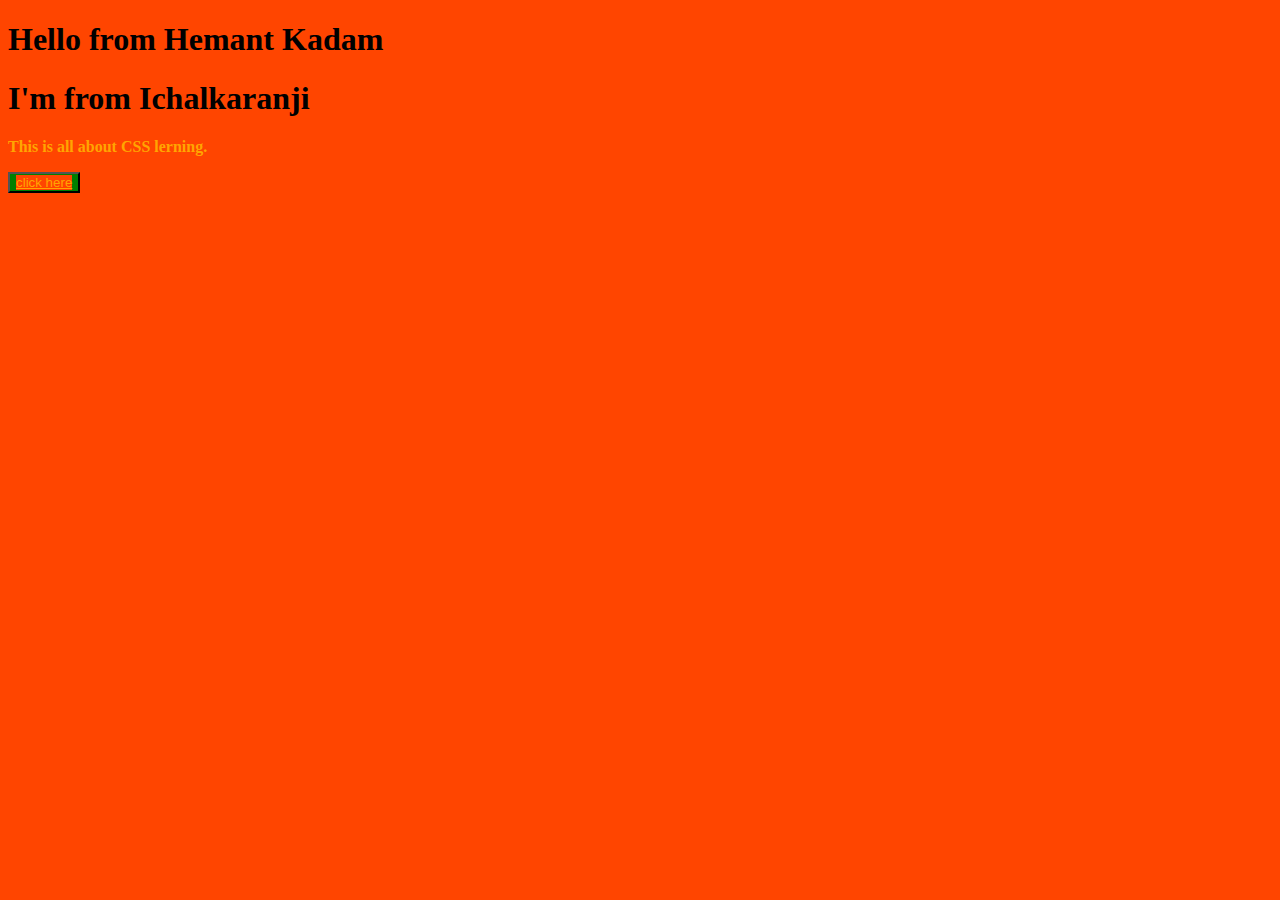
<file: hello/index.html>
<!DOCTYPE html>
<html lang="en">
<head>
    <meta charset="UTF-8">
    <meta name="viewport" content="width=device-width, initial-scale=1.0">
    <title>CSS LEVEL 1</title>
    <link rel="stylesheet" href="style.css">
</head>
<body>
    <!--This is a sample HTML code to learn CSS-->
    <h1 class="MyClass ">Hello from Hemant Kadam</h1>
    <display>
        <h1 class="MyClass">I'm from Ichalkaranji</h1>
    </display>
    <p><b>This is all about CSS lerning.</b></p>
    <button id="button"><a  href= "C:\Users\USER\OneDrive\Desktop\CSS\practice1.html">
        click here </a></button>
         
</body>
</html>
</file>
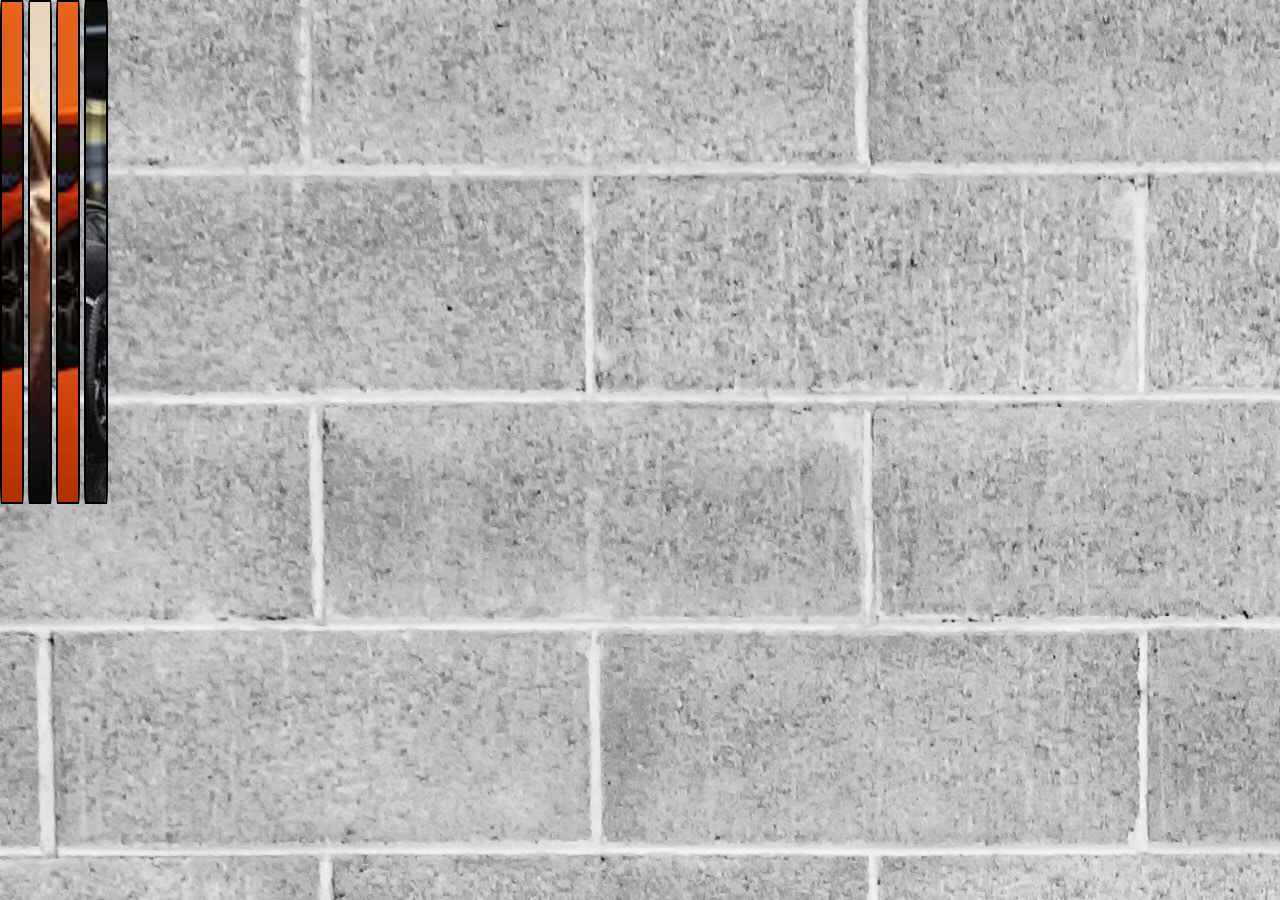
<file: hello/animation.html>
<!DOCTYPE html>
<html lang="en">
<head>
    <meta charset="UTF-8">
    <meta name="viewport" content="width=device-width, initial-scale=1.0">
    <title>Animation</title>
    <link rel="stylesheet" href="animation.css">
</head>
<body>
    <div class="gallary">
        <img src="images.jpeg" alt="image">
        <img src="images1.jpeg" alt="image">
        <img src="images.jpeg" alt="image">
        <img src="images 3.jpeg" alt="image">
    </div>
</body>
</html>
</file>
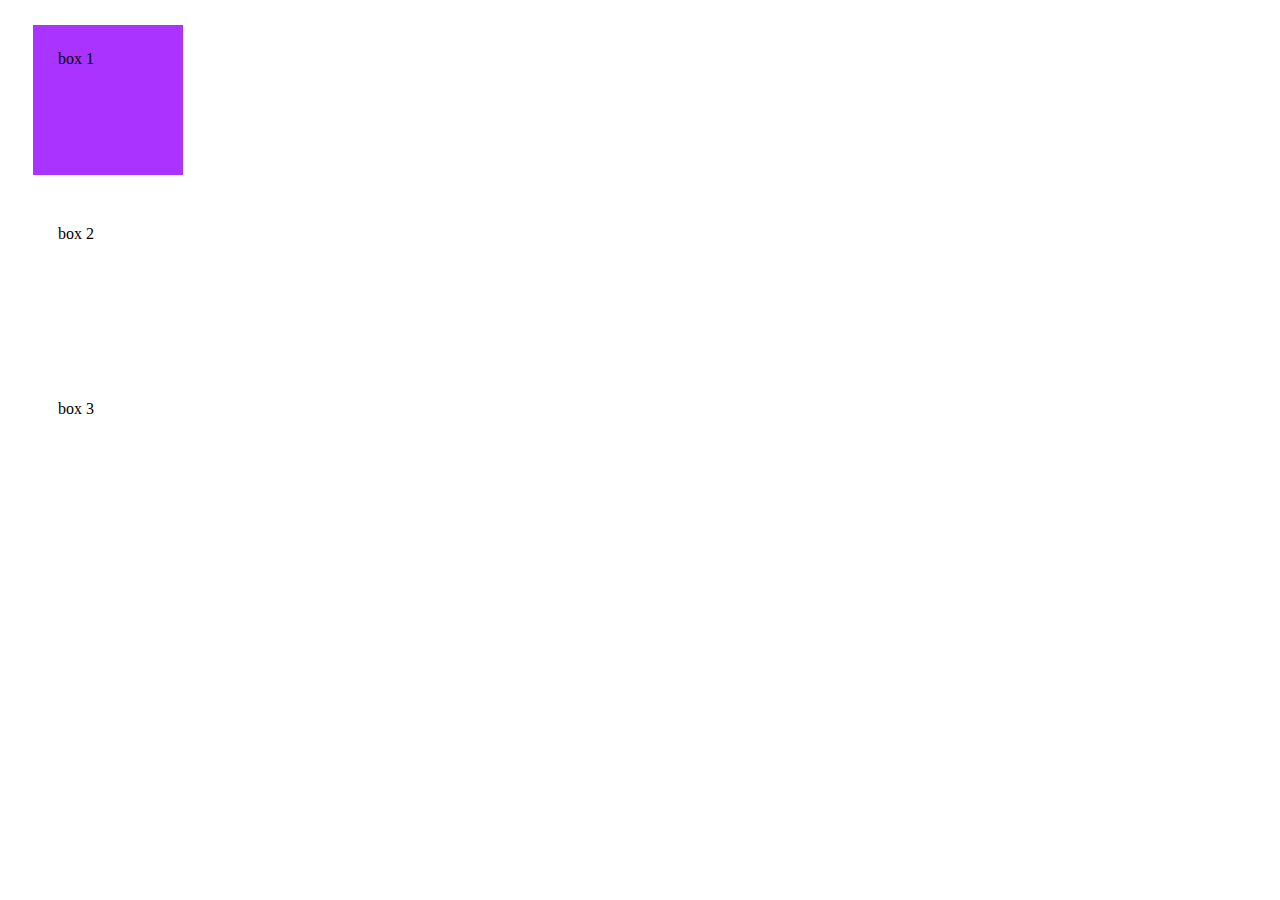
<file: hello/box.html>
<!DOCTYPE html>
<html lang="en">
<head>
    <meta charset="UTF-8">
    <meta name="viewport" content="width=device-width, initial-scale=1.0">
    <title>Practice page4</title>
    <link rel="stylesheet" href="box.css">
</head>
<body>
      <div id="box1">box 1</div>
      <div id="box2">box 2</div>
      <div id="box3">box 3</div>
</body>
</html>
</file>
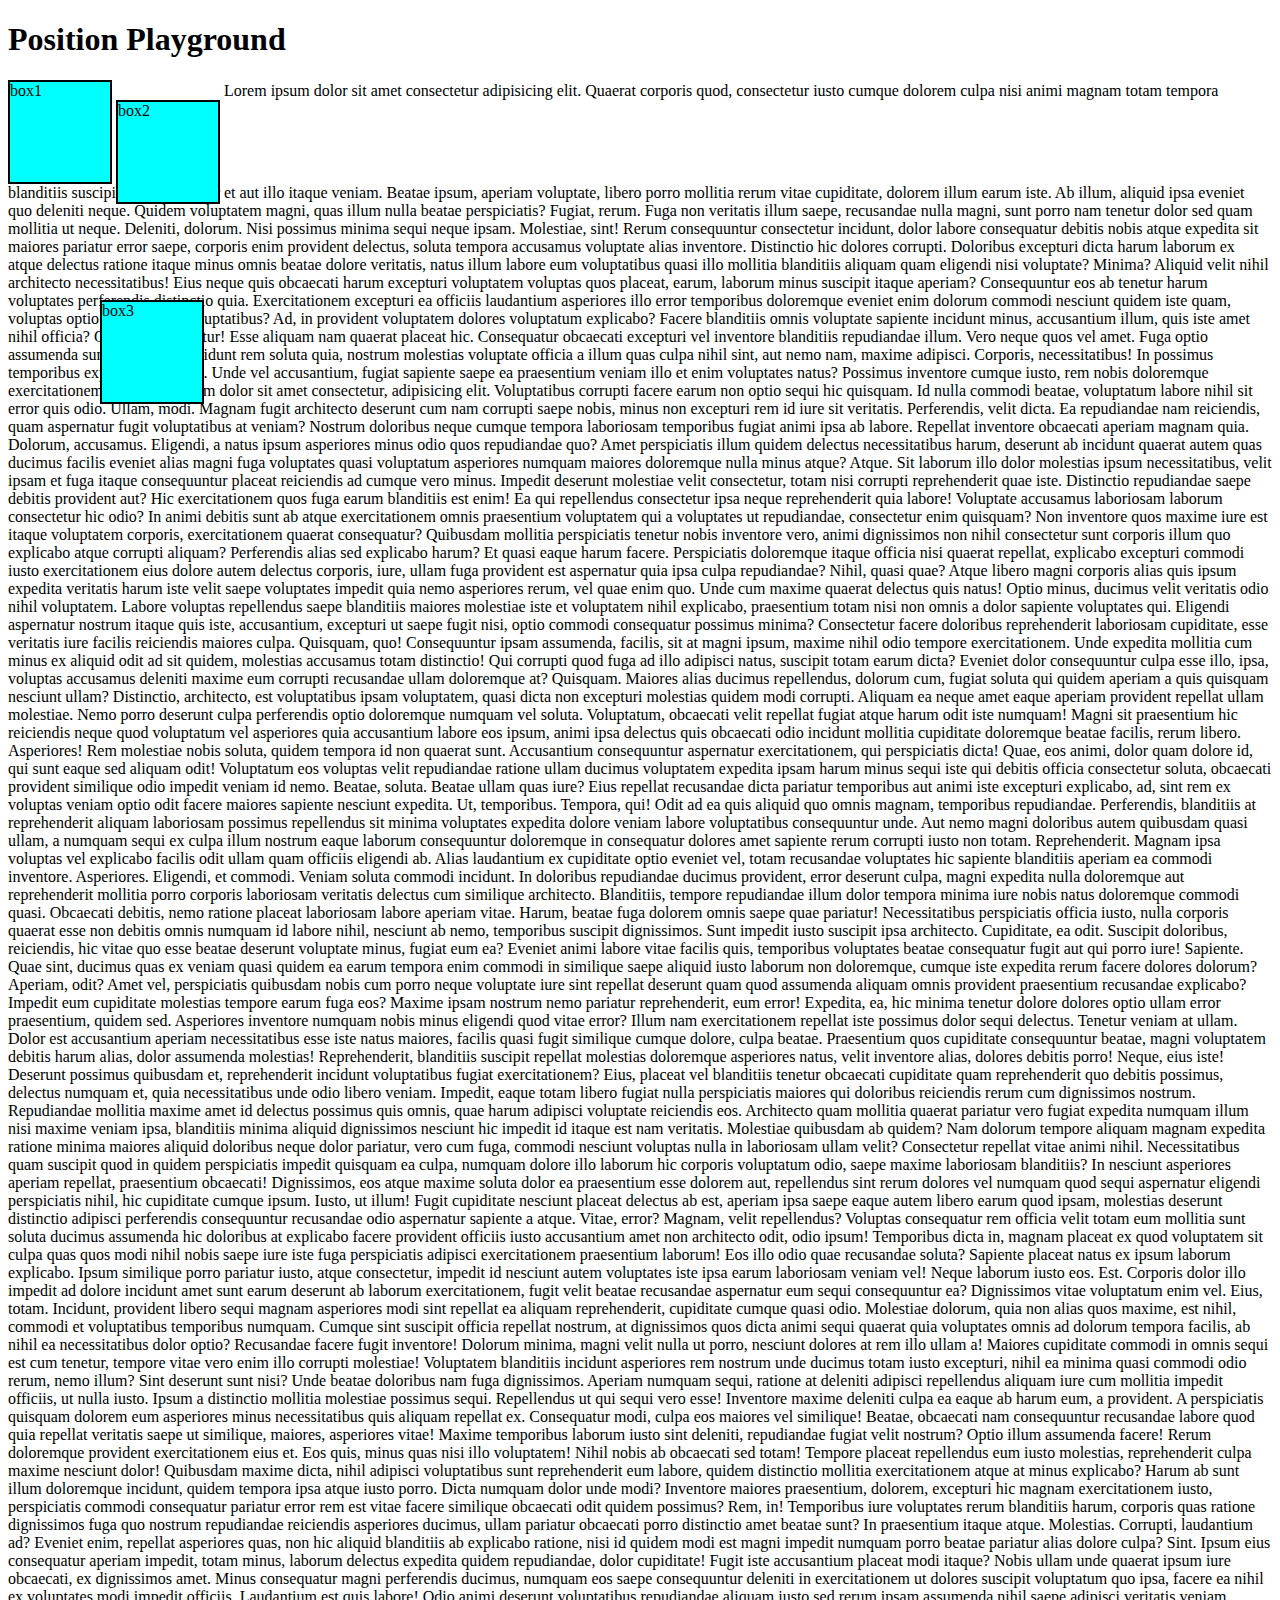
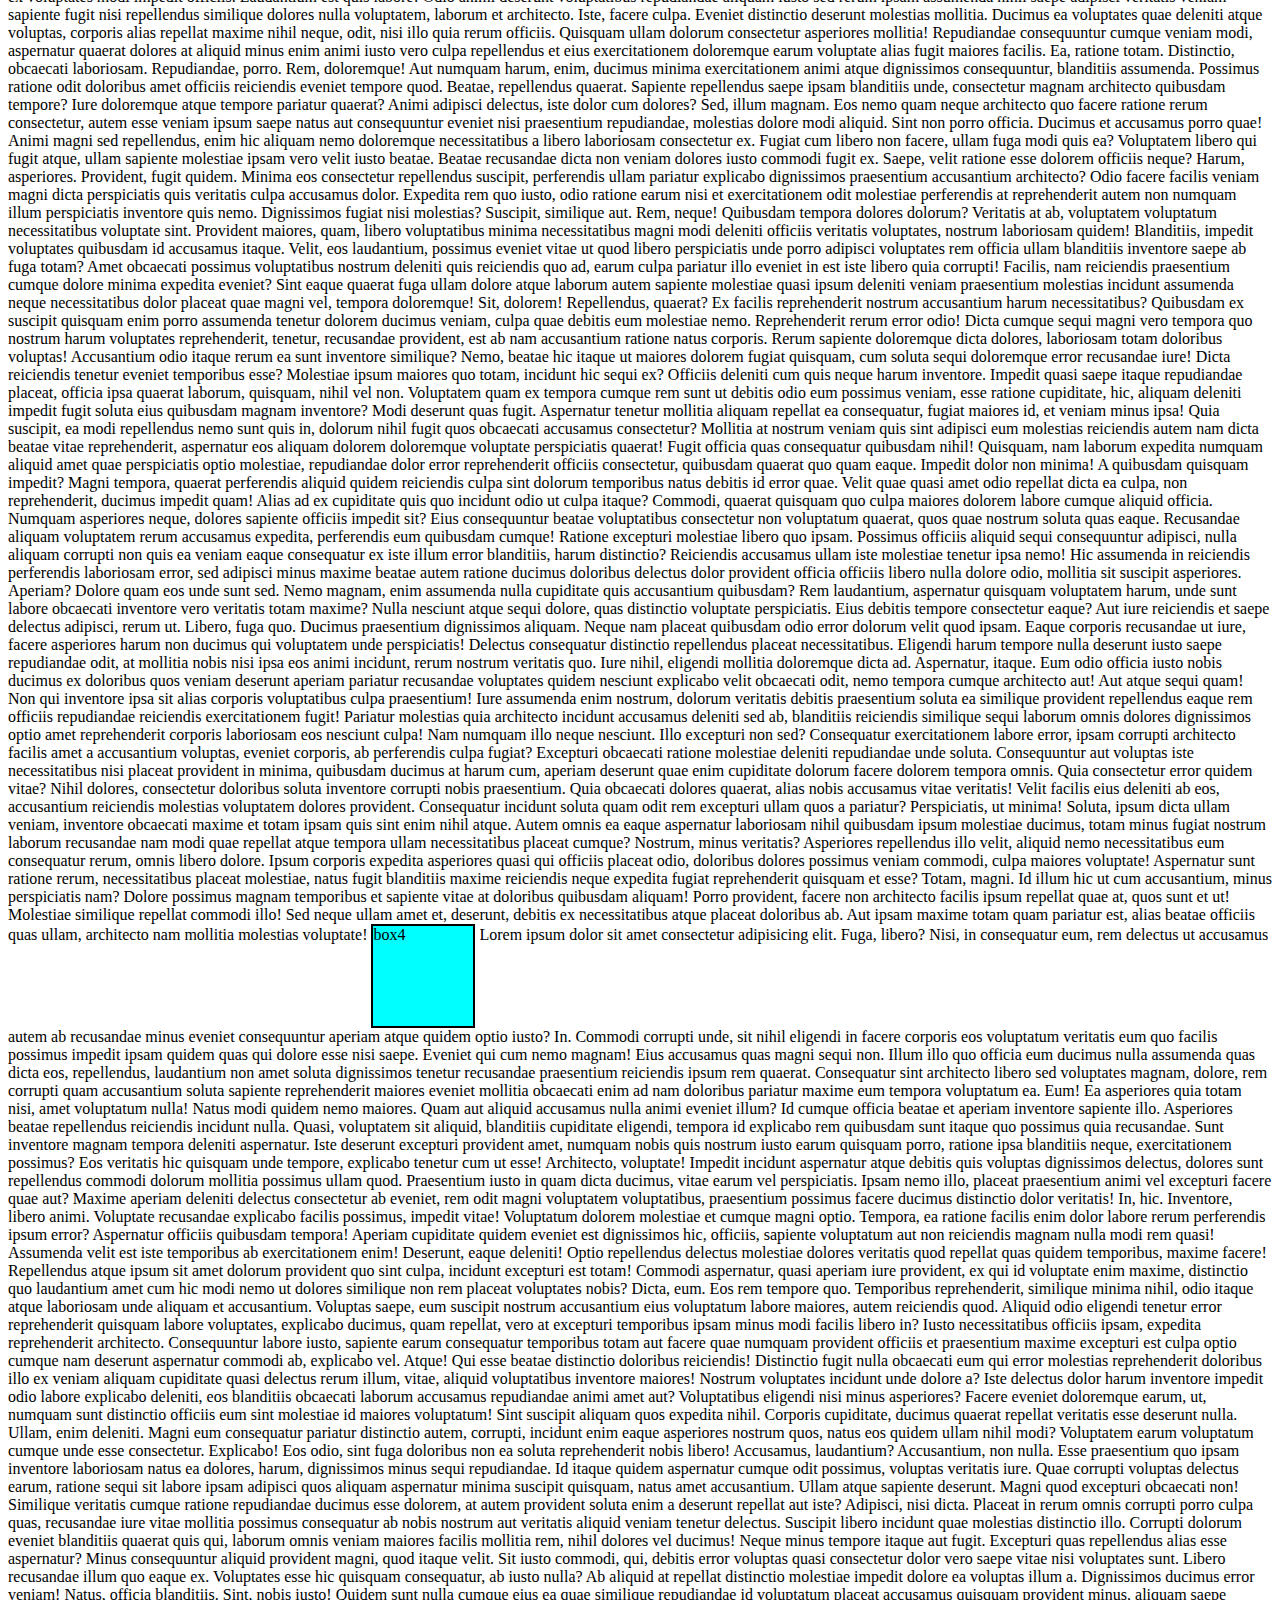
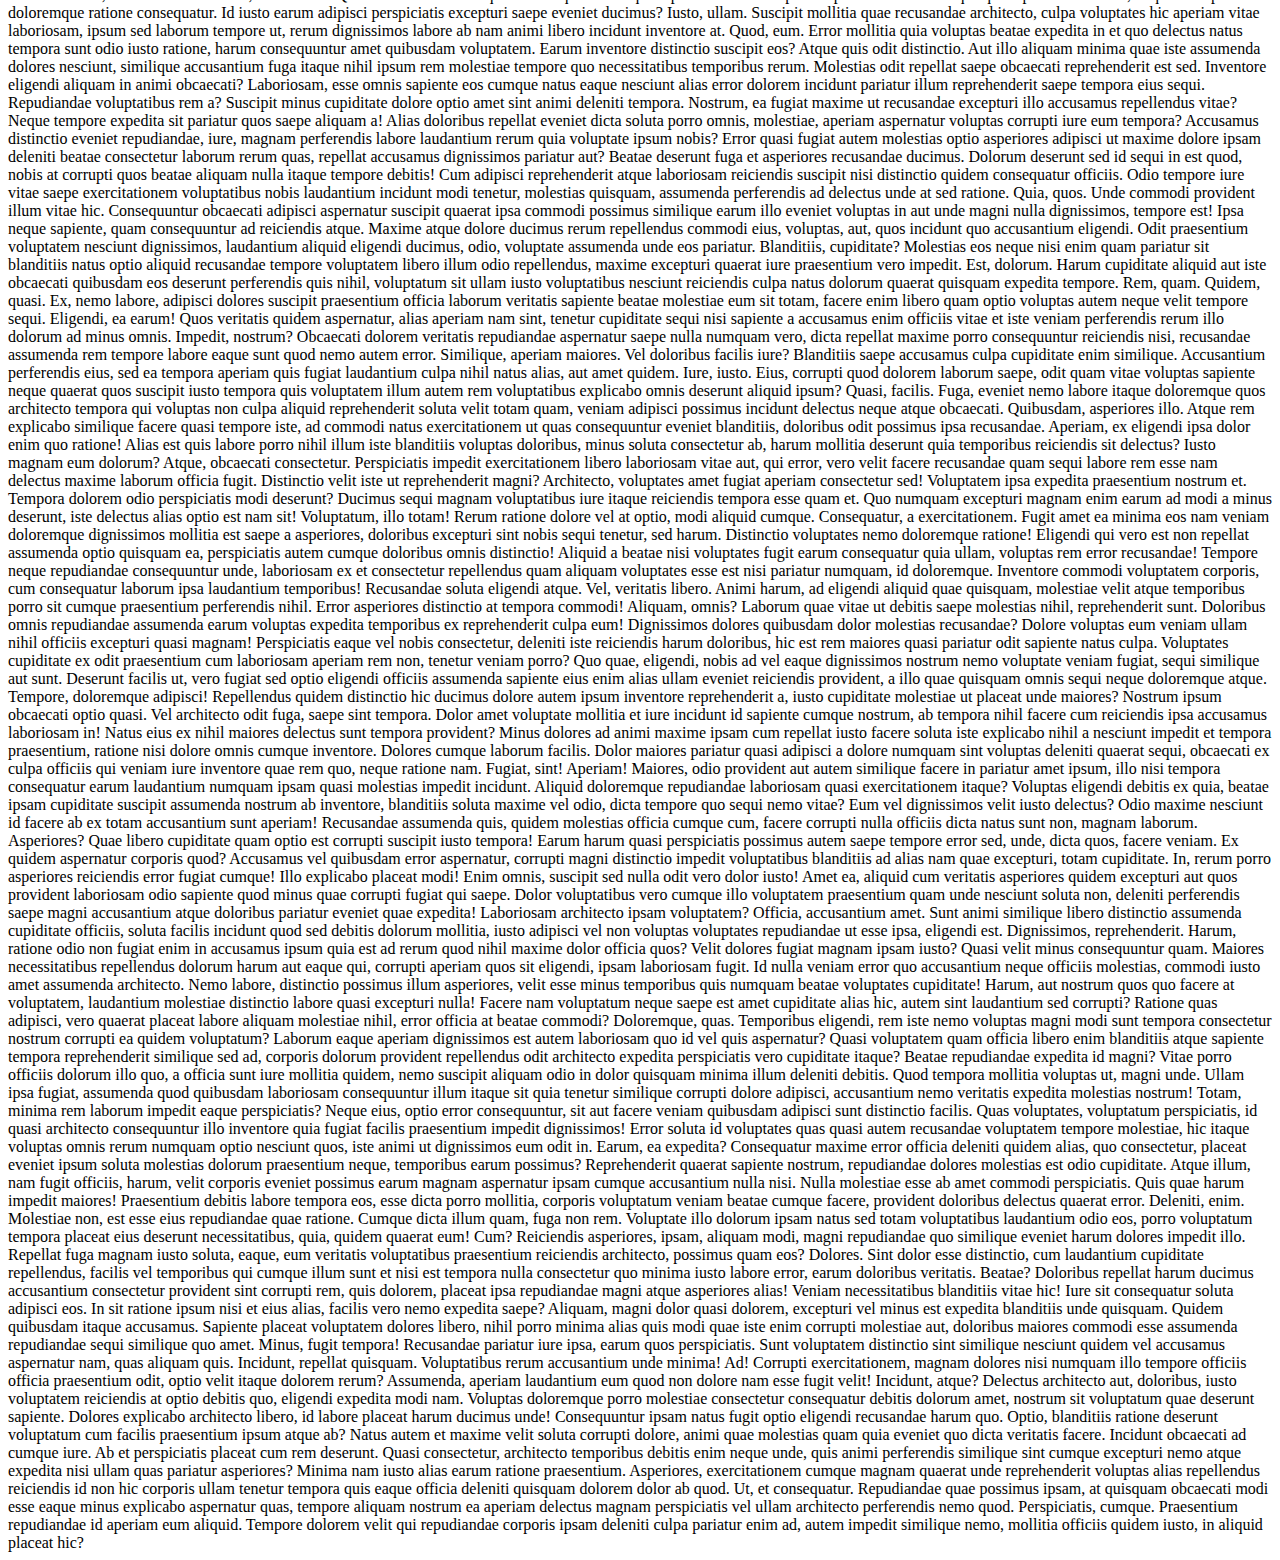
<file: hello/em.html>
<!DOCTYPE html>
<html lang="en">
<head>
    <meta charset="UTF-8">
    <meta name="viewport" content="width=device-width, initial-scale=1.0">
    <title>EM example</title>
    <link rel="stylesheet" href="em.css">
</head>
<body>
    <h1>Position Playground</h1>
    <div id="box1">box1</div>
    <div id="box2">box2</div>
    <div id="box3">box3</div>
    Lorem ipsum dolor sit amet consectetur adipisicing elit. Quaerat corporis quod, consectetur iusto cumque dolorem culpa nisi animi magnam totam tempora blanditiis suscipit? Ex aspernatur et aut illo itaque veniam.
    Beatae ipsum, aperiam voluptate, libero porro mollitia rerum vitae cupiditate, dolorem illum earum iste. Ab illum, aliquid ipsa eveniet quo deleniti neque. Quidem voluptatem magni, quas illum nulla beatae perspiciatis?
    Fugiat, rerum. Fuga non veritatis illum saepe, recusandae nulla magni, sunt porro nam tenetur dolor sed quam mollitia ut neque. Deleniti, dolorum. Nisi possimus minima sequi neque ipsam. Molestiae, sint!
    Rerum consequuntur consectetur incidunt, dolor labore consequatur debitis nobis atque expedita sit maiores pariatur error saepe, corporis enim provident delectus, soluta tempora accusamus voluptate alias inventore. Distinctio hic dolores corrupti.
    Doloribus excepturi dicta harum laborum ex atque delectus ratione itaque minus omnis beatae dolore veritatis, natus illum labore eum voluptatibus quasi illo mollitia blanditiis aliquam quam eligendi nisi voluptate? Minima?
    Aliquid velit nihil architecto necessitatibus! Eius neque quis obcaecati harum excepturi voluptatem voluptas quos placeat, earum, laborum minus suscipit itaque aperiam? Consequuntur eos ab tenetur harum voluptates perferendis distinctio quia.
    Exercitationem excepturi ea officiis laudantium asperiores illo error temporibus doloremque eveniet enim dolorum commodi nesciunt quidem iste quam, voluptas optio fugiat, unde voluptatibus? Ad, in provident voluptatem dolores voluptatum explicabo?
    Facere blanditiis omnis voluptate sapiente incidunt minus, accusantium illum, quis iste amet nihil officia? Odio, consequuntur! Esse aliquam nam quaerat placeat hic. Consequatur obcaecati excepturi vel inventore blanditiis repudiandae illum.
    Vero neque quos vel amet. Fuga optio assumenda sunt non ipsum incidunt rem soluta quia, nostrum molestias voluptate officia a illum quas culpa nihil sint, aut nemo nam, maxime adipisci.
    Corporis, necessitatibus! In possimus temporibus expedita molestiae. Unde vel accusantium, fugiat sapiente saepe ea praesentium veniam illo et enim voluptates natus? Possimus inventore cumque iusto, rem nobis doloremque exercitationem et?
    Lorem ipsum dolor sit amet consectetur, adipisicing elit. Voluptatibus corrupti facere earum non optio sequi hic quisquam. Id nulla commodi beatae, voluptatum labore nihil sit error quis odio. Ullam, modi.
    Magnam fugit architecto deserunt cum nam corrupti saepe nobis, minus non excepturi rem id iure sit veritatis. Perferendis, velit dicta. Ea repudiandae nam reiciendis, quam aspernatur fugit voluptatibus at veniam?
    Nostrum doloribus neque cumque tempora laboriosam temporibus fugiat animi ipsa ab labore. Repellat inventore obcaecati aperiam magnam quia. Dolorum, accusamus. Eligendi, a natus ipsum asperiores minus odio quos repudiandae quo?
    Amet perspiciatis illum quidem delectus necessitatibus harum, deserunt ab incidunt quaerat autem quas ducimus facilis eveniet alias magni fuga voluptates quasi voluptatum asperiores numquam maiores doloremque nulla minus atque? Atque.
    Sit laborum illo dolor molestias ipsum necessitatibus, velit ipsam et fuga itaque consequuntur placeat reiciendis ad cumque vero minus. Impedit deserunt molestiae velit consectetur, totam nisi corrupti reprehenderit quae iste.
    Distinctio repudiandae saepe debitis provident aut? Hic exercitationem quos fuga earum blanditiis est enim! Ea qui repellendus consectetur ipsa neque reprehenderit quia labore! Voluptate accusamus laboriosam laborum consectetur hic odio?
    In animi debitis sunt ab atque exercitationem omnis praesentium voluptatem qui a voluptates ut repudiandae, consectetur enim quisquam? Non inventore quos maxime iure est itaque voluptatem corporis, exercitationem quaerat consequatur?
    Quibusdam mollitia perspiciatis tenetur nobis inventore vero, animi dignissimos non nihil consectetur sunt corporis illum quo explicabo atque corrupti aliquam? Perferendis alias sed explicabo harum? Et quasi eaque harum facere.
    Perspiciatis doloremque itaque officia nisi quaerat repellat, explicabo excepturi commodi iusto exercitationem eius dolore autem delectus corporis, iure, ullam fuga provident est aspernatur quia ipsa culpa repudiandae? Nihil, quasi quae?
    Atque libero magni corporis alias quis ipsum expedita veritatis harum iste velit saepe voluptates impedit quia nemo asperiores rerum, vel quae enim quo. Unde cum maxime quaerat delectus quis natus!
    Optio minus, ducimus velit veritatis odio nihil voluptatem. Labore voluptas repellendus saepe blanditiis maiores molestiae iste et voluptatem nihil explicabo, praesentium totam nisi non omnis a dolor sapiente voluptates qui.
    Eligendi aspernatur nostrum itaque quis iste, accusantium, excepturi ut saepe fugit nisi, optio commodi consequatur possimus minima? Consectetur facere doloribus reprehenderit laboriosam cupiditate, esse veritatis iure facilis reiciendis maiores culpa.
    Quisquam, quo! Consequuntur ipsam assumenda, facilis, sit at magni ipsum, maxime nihil odio tempore exercitationem. Unde expedita mollitia cum minus ex aliquid odit ad sit quidem, molestias accusamus totam distinctio!
    Qui corrupti quod fuga ad illo adipisci natus, suscipit totam earum dicta? Eveniet dolor consequuntur culpa esse illo, ipsa, voluptas accusamus deleniti maxime eum corrupti recusandae ullam doloremque at? Quisquam.
    Maiores alias ducimus repellendus, dolorum cum, fugiat soluta qui quidem aperiam a quis quisquam nesciunt ullam? Distinctio, architecto, est voluptatibus ipsam voluptatem, quasi dicta non excepturi molestias quidem modi corrupti.
    Aliquam ea neque amet eaque aperiam provident repellat ullam molestiae. Nemo porro deserunt culpa perferendis optio doloremque numquam vel soluta. Voluptatum, obcaecati velit repellat fugiat atque harum odit iste numquam!
    Magni sit praesentium hic reiciendis neque quod voluptatum vel asperiores quia accusantium labore eos ipsum, animi ipsa delectus quis obcaecati odio incidunt mollitia cupiditate doloremque beatae facilis, rerum libero. Asperiores!
    Rem molestiae nobis soluta, quidem tempora id non quaerat sunt. Accusantium consequuntur aspernatur exercitationem, qui perspiciatis dicta! Quae, eos animi, dolor quam dolore id, qui sunt eaque sed aliquam odit!
    Voluptatum eos voluptas velit repudiandae ratione ullam ducimus voluptatem expedita ipsam harum minus sequi iste qui debitis officia consectetur soluta, obcaecati provident similique odio impedit veniam id nemo. Beatae, soluta.
    Beatae ullam quas iure? Eius repellat recusandae dicta pariatur temporibus aut animi iste excepturi explicabo, ad, sint rem ex voluptas veniam optio odit facere maiores sapiente nesciunt expedita. Ut, temporibus.
    Tempora, qui! Odit ad ea quis aliquid quo omnis magnam, temporibus repudiandae. Perferendis, blanditiis at reprehenderit aliquam laboriosam possimus repellendus sit minima voluptates expedita dolore veniam labore voluptatibus consequuntur unde.
    Aut nemo magni doloribus autem quibusdam quasi ullam, a numquam sequi ex culpa illum nostrum eaque laborum consequuntur doloremque in consequatur dolores amet sapiente rerum corrupti iusto non totam. Reprehenderit.
    Magnam ipsa voluptas vel explicabo facilis odit ullam quam officiis eligendi ab. Alias laudantium ex cupiditate optio eveniet vel, totam recusandae voluptates hic sapiente blanditiis aperiam ea commodi inventore. Asperiores.
    Eligendi, et commodi. Veniam soluta commodi incidunt. In doloribus repudiandae ducimus provident, error deserunt culpa, magni expedita nulla doloremque aut reprehenderit mollitia porro corporis laboriosam veritatis delectus cum similique architecto.
    Blanditiis, tempore repudiandae illum dolor tempora minima iure nobis natus doloremque commodi quasi. Obcaecati debitis, nemo ratione placeat laboriosam labore aperiam vitae. Harum, beatae fuga dolorem omnis saepe quae pariatur!
    Necessitatibus perspiciatis officia iusto, nulla corporis quaerat esse non debitis omnis numquam id labore nihil, nesciunt ab nemo, temporibus suscipit dignissimos. Sunt impedit iusto suscipit ipsa architecto. Cupiditate, ea odit.
    Suscipit doloribus, reiciendis, hic vitae quo esse beatae deserunt voluptate minus, fugiat eum ea? Eveniet animi labore vitae facilis quis, temporibus voluptates beatae consequatur fugit aut qui porro iure! Sapiente.
    Quae sint, ducimus quas ex veniam quasi quidem ea earum tempora enim commodi in similique saepe aliquid iusto laborum non doloremque, cumque iste expedita rerum facere dolores dolorum? Aperiam, odit?
    Amet vel, perspiciatis quibusdam nobis cum porro neque voluptate iure sint repellat deserunt quam quod assumenda aliquam omnis provident praesentium recusandae explicabo? Impedit eum cupiditate molestias tempore earum fuga eos?
    Maxime ipsam nostrum nemo pariatur reprehenderit, eum error! Expedita, ea, hic minima tenetur dolore dolores optio ullam error praesentium, quidem sed. Asperiores inventore numquam nobis minus eligendi quod vitae error?
    Illum nam exercitationem repellat iste possimus dolor sequi delectus. Tenetur veniam at ullam. Dolor est accusantium aperiam necessitatibus esse iste natus maiores, facilis quasi fugit similique cumque dolore, culpa beatae.
    Praesentium quos cupiditate consequuntur beatae, magni voluptatem debitis harum alias, dolor assumenda molestias! Reprehenderit, blanditiis suscipit repellat molestias doloremque asperiores natus, velit inventore alias, dolores debitis porro! Neque, eius iste!
    Deserunt possimus quibusdam et, reprehenderit incidunt voluptatibus fugiat exercitationem? Eius, placeat vel blanditiis tenetur obcaecati cupiditate quam reprehenderit quo debitis possimus, delectus numquam et, quia necessitatibus unde odio libero veniam.
    Impedit, eaque totam libero fugiat nulla perspiciatis maiores qui doloribus reiciendis rerum cum dignissimos nostrum. Repudiandae mollitia maxime amet id delectus possimus quis omnis, quae harum adipisci voluptate reiciendis eos.
    Architecto quam mollitia quaerat pariatur vero fugiat expedita numquam illum nisi maxime veniam ipsa, blanditiis minima aliquid dignissimos nesciunt hic impedit id itaque est nam veritatis. Molestiae quibusdam ab quidem?
    Nam dolorum tempore aliquam magnam expedita ratione minima maiores aliquid doloribus neque dolor pariatur, vero cum fuga, commodi nesciunt voluptas nulla in laboriosam ullam velit? Consectetur repellat vitae animi nihil.
    Necessitatibus quam suscipit quod in quidem perspiciatis impedit quisquam ea culpa, numquam dolore illo laborum hic corporis voluptatum odio, saepe maxime laboriosam blanditiis? In nesciunt asperiores aperiam repellat, praesentium obcaecati!
    Dignissimos, eos atque maxime soluta dolor ea praesentium esse dolorem aut, repellendus sint rerum dolores vel numquam quod sequi aspernatur eligendi perspiciatis nihil, hic cupiditate cumque ipsum. Iusto, ut illum!
    Fugit cupiditate nesciunt placeat delectus ab est, aperiam ipsa saepe eaque autem libero earum quod ipsam, molestias deserunt distinctio adipisci perferendis consequuntur recusandae odio aspernatur sapiente a atque. Vitae, error?
    Magnam, velit repellendus? Voluptas consequatur rem officia velit totam eum mollitia sunt soluta ducimus assumenda hic doloribus at explicabo facere provident officiis iusto accusantium amet non architecto odit, odio ipsum!
    Temporibus dicta in, magnam placeat ex quod voluptatem sit culpa quas quos modi nihil nobis saepe iure iste fuga perspiciatis adipisci exercitationem praesentium laborum! Eos illo odio quae recusandae soluta?
    Sapiente placeat natus ex ipsum laborum explicabo. Ipsum similique porro pariatur iusto, atque consectetur, impedit id nesciunt autem voluptates iste ipsa earum laboriosam veniam vel! Neque laborum iusto eos. Est.
    Corporis dolor illo impedit ad dolore incidunt amet sunt earum deserunt ab laborum exercitationem, fugit velit beatae recusandae aspernatur eum sequi consequuntur ea? Dignissimos vitae voluptatum enim vel. Eius, totam.
    Incidunt, provident libero sequi magnam asperiores modi sint repellat ea aliquam reprehenderit, cupiditate cumque quasi odio. Molestiae dolorum, quia non alias quos maxime, est nihil, commodi et voluptatibus temporibus numquam.
    Cumque sint suscipit officia repellat nostrum, at dignissimos quos dicta animi sequi quaerat quia voluptates omnis ad dolorum tempora facilis, ab nihil ea necessitatibus dolor optio? Recusandae facere fugit inventore!
    Dolorum minima, magni velit nulla ut porro, nesciunt dolores at rem illo ullam a! Maiores cupiditate commodi in omnis sequi est cum tenetur, tempore vitae vero enim illo corrupti molestiae!
    Voluptatem blanditiis incidunt asperiores rem nostrum unde ducimus totam iusto excepturi, nihil ea minima quasi commodi odio rerum, nemo illum? Sint deserunt sunt nisi? Unde beatae doloribus nam fuga dignissimos.
    Aperiam numquam sequi, ratione at deleniti adipisci repellendus aliquam iure cum mollitia impedit officiis, ut nulla iusto. Ipsum a distinctio mollitia molestiae possimus sequi. Repellendus ut qui sequi vero esse!
    Inventore maxime deleniti culpa ea eaque ab harum eum, a provident. A perspiciatis quisquam dolorem eum asperiores minus necessitatibus quis aliquam repellat ex. Consequatur modi, culpa eos maiores vel similique!
    Beatae, obcaecati nam consequuntur recusandae labore quod quia repellat veritatis saepe ut similique, maiores, asperiores vitae! Maxime temporibus laborum iusto sint deleniti, repudiandae fugiat velit nostrum? Optio illum assumenda facere!
    Rerum doloremque provident exercitationem eius et. Eos quis, minus quas nisi illo voluptatem! Nihil nobis ab obcaecati sed totam! Tempore placeat repellendus eum iusto molestias, reprehenderit culpa maxime nesciunt dolor!
    Quibusdam maxime dicta, nihil adipisci voluptatibus sunt reprehenderit eum labore, quidem distinctio mollitia exercitationem atque at minus explicabo? Harum ab sunt illum doloremque incidunt, quidem tempora ipsa atque iusto porro.
    Dicta numquam dolor unde modi? Inventore maiores praesentium, dolorem, excepturi hic magnam exercitationem iusto, perspiciatis commodi consequatur pariatur error rem est vitae facere similique obcaecati odit quidem possimus? Rem, in!
    Temporibus iure voluptates rerum blanditiis harum, corporis quas ratione dignissimos fuga quo nostrum repudiandae reiciendis asperiores ducimus, ullam pariatur obcaecati porro distinctio amet beatae sunt? In praesentium itaque atque. Molestias.
    Corrupti, laudantium ad? Eveniet enim, repellat asperiores quas, non hic aliquid blanditiis ab explicabo ratione, nisi id quidem modi est magni impedit numquam porro beatae pariatur alias dolore culpa? Sint.
    Ipsum eius consequatur aperiam impedit, totam minus, laborum delectus expedita quidem repudiandae, dolor cupiditate! Fugit iste accusantium placeat modi itaque? Nobis ullam unde quaerat ipsum iure obcaecati, ex dignissimos amet.
    Minus consequatur magni perferendis ducimus, numquam eos saepe consequuntur deleniti in exercitationem ut dolores suscipit voluptatum quo ipsa, facere ea nihil ex voluptates modi impedit officiis. Laudantium est quis labore!
    Odio animi deserunt voluptatibus repudiandae aliquam iusto sed rerum ipsam assumenda nihil saepe adipisci veritatis veniam sapiente fugit nisi repellendus similique dolores nulla voluptatem, laborum et architecto. Iste, facere culpa.
    Eveniet distinctio deserunt molestias mollitia. Ducimus ea voluptates quae deleniti atque voluptas, corporis alias repellat maxime nihil neque, odit, nisi illo quia rerum officiis. Quisquam ullam dolorum consectetur asperiores mollitia!
    Repudiandae consequuntur cumque veniam modi, aspernatur quaerat dolores at aliquid minus enim animi iusto vero culpa repellendus et eius exercitationem doloremque earum voluptate alias fugit maiores facilis. Ea, ratione totam.
    Distinctio, obcaecati laboriosam. Repudiandae, porro. Rem, doloremque! Aut numquam harum, enim, ducimus minima exercitationem animi atque dignissimos consequuntur, blanditiis assumenda. Possimus ratione odit doloribus amet officiis reiciendis eveniet tempore quod.
    Beatae, repellendus quaerat. Sapiente repellendus saepe ipsam blanditiis unde, consectetur magnam architecto quibusdam tempore? Iure doloremque atque tempore pariatur quaerat? Animi adipisci delectus, iste dolor cum dolores? Sed, illum magnam.
    Eos nemo quam neque architecto quo facere ratione rerum consectetur, autem esse veniam ipsum saepe natus aut consequuntur eveniet nisi praesentium repudiandae, molestias dolore modi aliquid. Sint non porro officia.
    Ducimus et accusamus porro quae! Animi magni sed repellendus, enim hic aliquam nemo doloremque necessitatibus a libero laboriosam consectetur ex. Fugiat cum libero non facere, ullam fuga modi quis ea?
    Voluptatem libero qui fugit atque, ullam sapiente molestiae ipsam vero velit iusto beatae. Beatae recusandae dicta non veniam dolores iusto commodi fugit ex. Saepe, velit ratione esse dolorem officiis neque?
    Harum, asperiores. Provident, fugit quidem. Minima eos consectetur repellendus suscipit, perferendis ullam pariatur explicabo dignissimos praesentium accusantium architecto? Odio facere facilis veniam magni dicta perspiciatis quis veritatis culpa accusamus dolor.
    Expedita rem quo iusto, odio ratione earum nisi et exercitationem odit molestiae perferendis at reprehenderit autem non numquam illum perspiciatis inventore quis nemo. Dignissimos fugiat nisi molestias? Suscipit, similique aut.
    Rem, neque! Quibusdam tempora dolores dolorum? Veritatis at ab, voluptatem voluptatum necessitatibus voluptate sint. Provident maiores, quam, libero voluptatibus minima necessitatibus magni modi deleniti officiis veritatis voluptates, nostrum laboriosam quidem!
    Blanditiis, impedit voluptates quibusdam id accusamus itaque. Velit, eos laudantium, possimus eveniet vitae ut quod libero perspiciatis unde porro adipisci voluptates rem officia ullam blanditiis inventore saepe ab fuga totam?
    Amet obcaecati possimus voluptatibus nostrum deleniti quis reiciendis quo ad, earum culpa pariatur illo eveniet in est iste libero quia corrupti! Facilis, nam reiciendis praesentium cumque dolore minima expedita eveniet?
    Sint eaque quaerat fuga ullam dolore atque laborum autem sapiente molestiae quasi ipsum deleniti veniam praesentium molestias incidunt assumenda neque necessitatibus dolor placeat quae magni vel, tempora doloremque! Sit, dolorem!
    Repellendus, quaerat? Ex facilis reprehenderit nostrum accusantium harum necessitatibus? Quibusdam ex suscipit quisquam enim porro assumenda tenetur dolorem ducimus veniam, culpa quae debitis eum molestiae nemo. Reprehenderit rerum error odio!
    Dicta cumque sequi magni vero tempora quo nostrum harum voluptates reprehenderit, tenetur, recusandae provident, est ab nam accusantium ratione natus corporis. Rerum sapiente doloremque dicta dolores, laboriosam totam doloribus voluptas!
    Accusantium odio itaque rerum ea sunt inventore similique? Nemo, beatae hic itaque ut maiores dolorem fugiat quisquam, cum soluta sequi doloremque error recusandae iure! Dicta reiciendis tenetur eveniet temporibus esse?
    Molestiae ipsum maiores quo totam, incidunt hic sequi ex? Officiis deleniti cum quis neque harum inventore. Impedit quasi saepe itaque repudiandae placeat, officia ipsa quaerat laborum, quisquam, nihil vel non.
    Voluptatem quam ex tempora cumque rem sunt ut debitis odio eum possimus veniam, esse ratione cupiditate, hic, aliquam deleniti impedit fugit soluta eius quibusdam magnam inventore? Modi deserunt quas fugit.
    Aspernatur tenetur mollitia aliquam repellat ea consequatur, fugiat maiores id, et veniam minus ipsa! Quia suscipit, ea modi repellendus nemo sunt quis in, dolorum nihil fugit quos obcaecati accusamus consectetur?
    Mollitia at nostrum veniam quis sint adipisci eum molestias reiciendis autem nam dicta beatae vitae reprehenderit, aspernatur eos aliquam dolorem doloremque voluptate perspiciatis quaerat! Fugit officia quas consequatur quibusdam nihil!
    Quisquam, nam laborum expedita numquam aliquid amet quae perspiciatis optio molestiae, repudiandae dolor error reprehenderit officiis consectetur, quibusdam quaerat quo quam eaque. Impedit dolor non minima! A quibusdam quisquam impedit?
    Magni tempora, quaerat perferendis aliquid quidem reiciendis culpa sint dolorum temporibus natus debitis id error quae. Velit quae quasi amet odio repellat dicta ea culpa, non reprehenderit, ducimus impedit quam!
    Alias ad ex cupiditate quis quo incidunt odio ut culpa itaque? Commodi, quaerat quisquam quo culpa maiores dolorem labore cumque aliquid officia. Numquam asperiores neque, dolores sapiente officiis impedit sit?
    Eius consequuntur beatae voluptatibus consectetur non voluptatum quaerat, quos quae nostrum soluta quas eaque. Recusandae aliquam voluptatem rerum accusamus expedita, perferendis eum quibusdam cumque! Ratione excepturi molestiae libero quo ipsam.
    Possimus officiis aliquid sequi consequuntur adipisci, nulla aliquam corrupti non quis ea veniam eaque consequatur ex iste illum error blanditiis, harum distinctio? Reiciendis accusamus ullam iste molestiae tenetur ipsa nemo!
    Hic assumenda in reiciendis perferendis laboriosam error, sed adipisci minus maxime beatae autem ratione ducimus doloribus delectus dolor provident officia officiis libero nulla dolore odio, mollitia sit suscipit asperiores. Aperiam?
    Dolore quam eos unde sunt sed. Nemo magnam, enim assumenda nulla cupiditate quis accusantium quibusdam? Rem laudantium, aspernatur quisquam voluptatem harum, unde sunt labore obcaecati inventore vero veritatis totam maxime?
    Nulla nesciunt atque sequi dolore, quas distinctio voluptate perspiciatis. Eius debitis tempore consectetur eaque? Aut iure reiciendis et saepe delectus adipisci, rerum ut. Libero, fuga quo. Ducimus praesentium dignissimos aliquam.
    Neque nam placeat quibusdam odio error dolorum velit quod ipsam. Eaque corporis recusandae ut iure, facere asperiores harum non ducimus qui voluptatem unde perspiciatis! Delectus consequatur distinctio repellendus placeat necessitatibus.
    Eligendi harum tempore nulla deserunt iusto saepe repudiandae odit, at mollitia nobis nisi ipsa eos animi incidunt, rerum nostrum veritatis quo. Iure nihil, eligendi mollitia doloremque dicta ad. Aspernatur, itaque.
    Eum odio officia iusto nobis ducimus ex doloribus quos veniam deserunt aperiam pariatur recusandae voluptates quidem nesciunt explicabo velit obcaecati odit, nemo tempora cumque architecto aut! Aut atque sequi quam!
    Non qui inventore ipsa sit alias corporis voluptatibus culpa praesentium! Iure assumenda enim nostrum, dolorum veritatis debitis praesentium soluta ea similique provident repellendus eaque rem officiis repudiandae reiciendis exercitationem fugit!
    Pariatur molestias quia architecto incidunt accusamus deleniti sed ab, blanditiis reiciendis similique sequi laborum omnis dolores dignissimos optio amet reprehenderit corporis laboriosam eos nesciunt culpa! Nam numquam illo neque nesciunt.
    Illo excepturi non sed? Consequatur exercitationem labore error, ipsam corrupti architecto facilis amet a accusantium voluptas, eveniet corporis, ab perferendis culpa fugiat? Excepturi obcaecati ratione molestiae deleniti repudiandae unde soluta.
    Consequuntur aut voluptas iste necessitatibus nisi placeat provident in minima, quibusdam ducimus at harum cum, aperiam deserunt quae enim cupiditate dolorum facere dolorem tempora omnis. Quia consectetur error quidem vitae?
    Nihil dolores, consectetur doloribus soluta inventore corrupti nobis praesentium. Quia obcaecati dolores quaerat, alias nobis accusamus vitae veritatis! Velit facilis eius deleniti ab eos, accusantium reiciendis molestias voluptatem dolores provident.
    Consequatur incidunt soluta quam odit rem excepturi ullam quos a pariatur? Perspiciatis, ut minima! Soluta, ipsum dicta ullam veniam, inventore obcaecati maxime et totam ipsam quis sint enim nihil atque.
    Autem omnis ea eaque aspernatur laboriosam nihil quibusdam ipsum molestiae ducimus, totam minus fugiat nostrum laborum recusandae nam modi quae repellat atque tempora ullam necessitatibus placeat cumque? Nostrum, minus veritatis?
    Asperiores repellendus illo velit, aliquid nemo necessitatibus eum consequatur rerum, omnis libero dolore. Ipsum corporis expedita asperiores quasi qui officiis placeat odio, doloribus dolores possimus veniam commodi, culpa maiores voluptate!
    Aspernatur sunt ratione rerum, necessitatibus placeat molestiae, natus fugit blanditiis maxime reiciendis neque expedita fugiat reprehenderit quisquam et esse? Totam, magni. Id illum hic ut cum accusantium, minus perspiciatis nam?
    Dolore possimus magnam temporibus et sapiente vitae at doloribus quibusdam aliquam! Porro provident, facere non architecto facilis ipsum repellat quae at, quos sunt et ut! Molestiae similique repellat commodi illo!
    Sed neque ullam amet et, deserunt, debitis ex necessitatibus atque placeat doloribus ab. Aut ipsam maxime totam quam pariatur est, alias beatae officiis quas ullam, architecto nam mollitia molestias voluptate!
    <div id="box4">box4</div>
    Lorem ipsum dolor sit amet consectetur adipisicing elit. Fuga, libero? Nisi, in consequatur eum, rem delectus ut accusamus autem ab recusandae minus eveniet consequuntur aperiam atque quidem optio iusto? In.
    Commodi corrupti unde, sit nihil eligendi in facere corporis eos voluptatum veritatis eum quo facilis possimus impedit ipsam quidem quas qui dolore esse nisi saepe. Eveniet qui cum nemo magnam!
    Eius accusamus quas magni sequi non. Illum illo quo officia eum ducimus nulla assumenda quas dicta eos, repellendus, laudantium non amet soluta dignissimos tenetur recusandae praesentium reiciendis ipsum rem quaerat.
    Consequatur sint architecto libero sed voluptates magnam, dolore, rem corrupti quam accusantium soluta sapiente reprehenderit maiores eveniet mollitia obcaecati enim ad nam doloribus pariatur maxime eum tempora voluptatum ea. Eum!
    Ea asperiores quia totam nisi, amet voluptatum nulla! Natus modi quidem nemo maiores. Quam aut aliquid accusamus nulla animi eveniet illum? Id cumque officia beatae et aperiam inventore sapiente illo.
    Asperiores beatae repellendus reiciendis incidunt nulla. Quasi, voluptatem sit aliquid, blanditiis cupiditate eligendi, tempora id explicabo rem quibusdam sunt itaque quo possimus quia recusandae. Sunt inventore magnam tempora deleniti aspernatur.
    Iste deserunt excepturi provident amet, numquam nobis quis nostrum iusto earum quisquam porro, ratione ipsa blanditiis neque, exercitationem possimus? Eos veritatis hic quisquam unde tempore, explicabo tenetur cum ut esse!
    Architecto, voluptate! Impedit incidunt aspernatur atque debitis quis voluptas dignissimos delectus, dolores sunt repellendus commodi dolorum mollitia possimus ullam quod. Praesentium iusto in quam dicta ducimus, vitae earum vel perspiciatis.
    Ipsam nemo illo, placeat praesentium animi vel excepturi facere quae aut? Maxime aperiam deleniti delectus consectetur ab eveniet, rem odit magni voluptatem voluptatibus, praesentium possimus facere ducimus distinctio dolor veritatis!
    In, hic. Inventore, libero animi. Voluptate recusandae explicabo facilis possimus, impedit vitae! Voluptatum dolorem molestiae et cumque magni optio. Tempora, ea ratione facilis enim dolor labore rerum perferendis ipsum error?
    Aspernatur officiis quibusdam tempora! Aperiam cupiditate quidem eveniet est dignissimos hic, officiis, sapiente voluptatum aut non reiciendis magnam nulla modi rem quasi! Assumenda velit est iste temporibus ab exercitationem enim!
    Deserunt, eaque deleniti! Optio repellendus delectus molestiae dolores veritatis quod repellat quas quidem temporibus, maxime facere! Repellendus atque ipsum sit amet dolorum provident quo sint culpa, incidunt excepturi est totam!
    Commodi aspernatur, quasi aperiam iure provident, ex qui id voluptate enim maxime, distinctio quo laudantium amet cum hic modi nemo ut dolores similique non rem placeat voluptates nobis? Dicta, eum.
    Eos rem tempore quo. Temporibus reprehenderit, similique minima nihil, odio itaque atque laboriosam unde aliquam et accusantium. Voluptas saepe, eum suscipit nostrum accusantium eius voluptatum labore maiores, autem reiciendis quod.
    Aliquid odio eligendi tenetur error reprehenderit quisquam labore voluptates, explicabo ducimus, quam repellat, vero at excepturi temporibus ipsam minus modi facilis libero in? Iusto necessitatibus officiis ipsam, expedita reprehenderit architecto.
    Consequuntur labore iusto, sapiente earum consequatur temporibus totam aut facere quae numquam provident officiis et praesentium maxime excepturi est culpa optio cumque nam deserunt aspernatur commodi ab, explicabo vel. Atque!
    Qui esse beatae distinctio doloribus reiciendis! Distinctio fugit nulla obcaecati eum qui error molestias reprehenderit doloribus illo ex veniam aliquam cupiditate quasi delectus rerum illum, vitae, aliquid voluptatibus inventore maiores!
    Nostrum voluptates incidunt unde dolore a? Iste delectus dolor harum inventore impedit odio labore explicabo deleniti, eos blanditiis obcaecati laborum accusamus repudiandae animi amet aut? Voluptatibus eligendi nisi minus asperiores?
    Facere eveniet doloremque earum, ut, numquam sunt distinctio officiis eum sint molestiae id maiores voluptatum! Sint suscipit aliquam quos expedita nihil. Corporis cupiditate, ducimus quaerat repellat veritatis esse deserunt nulla.
    Ullam, enim deleniti. Magni eum consequatur pariatur distinctio autem, corrupti, incidunt enim eaque asperiores nostrum quos, natus eos quidem ullam nihil modi? Voluptatem earum voluptatum cumque unde esse consectetur. Explicabo!
    Eos odio, sint fuga doloribus non ea soluta reprehenderit nobis libero! Accusamus, laudantium? Accusantium, non nulla. Esse praesentium quo ipsam inventore laboriosam natus ea dolores, harum, dignissimos minus sequi repudiandae.
    Id itaque quidem aspernatur cumque odit possimus, voluptas veritatis iure. Quae corrupti voluptas delectus earum, ratione sequi sit labore ipsam adipisci quos aliquam aspernatur minima suscipit quisquam, natus amet accusantium.
    Ullam atque sapiente deserunt. Magni quod excepturi obcaecati non! Similique veritatis cumque ratione repudiandae ducimus esse dolorem, at autem provident soluta enim a deserunt repellat aut iste? Adipisci, nisi dicta.
    Placeat in rerum omnis corrupti porro culpa quas, recusandae iure vitae mollitia possimus consequatur ab nobis nostrum aut veritatis aliquid veniam tenetur delectus. Suscipit libero incidunt quae molestias distinctio illo.
    Corrupti dolorum eveniet blanditiis quaerat quis qui, laborum omnis veniam maiores facilis mollitia rem, nihil dolores vel ducimus! Neque minus tempore itaque aut fugit. Excepturi quas repellendus alias esse aspernatur?
    Minus consequuntur aliquid provident magni, quod itaque velit. Sit iusto commodi, qui, debitis error voluptas quasi consectetur dolor vero saepe vitae nisi voluptates sunt. Libero recusandae illum quo eaque ex.
    Voluptates esse hic quisquam consequatur, ab iusto nulla? Ab aliquid at repellat distinctio molestiae impedit dolore ea voluptas illum a. Dignissimos ducimus error veniam! Natus, officia blanditiis. Sint, nobis iusto!
    Quidem sunt nulla cumque eius ea quae similique repudiandae id voluptatum placeat accusamus quisquam provident minus, aliquam saepe doloremque ratione consequatur. Id iusto earum adipisci perspiciatis excepturi saepe eveniet ducimus?
    Iusto, ullam. Suscipit mollitia quae recusandae architecto, culpa voluptates hic aperiam vitae laboriosam, ipsum sed laborum tempore ut, rerum dignissimos labore ab nam animi libero incidunt inventore at. Quod, eum.
    Error mollitia quia voluptas beatae expedita in et quo delectus natus tempora sunt odio iusto ratione, harum consequuntur amet quibusdam voluptatem. Earum inventore distinctio suscipit eos? Atque quis odit distinctio.
    Aut illo aliquam minima quae iste assumenda dolores nesciunt, similique accusantium fuga itaque nihil ipsum rem molestiae tempore quo necessitatibus temporibus rerum. Molestias odit repellat saepe obcaecati reprehenderit est sed.
    Inventore eligendi aliquam in animi obcaecati? Laboriosam, esse omnis sapiente eos cumque natus eaque nesciunt alias error dolorem incidunt pariatur illum reprehenderit saepe tempora eius sequi. Repudiandae voluptatibus rem a?
    Suscipit minus cupiditate dolore optio amet sint animi deleniti tempora. Nostrum, ea fugiat maxime ut recusandae excepturi illo accusamus repellendus vitae? Neque tempore expedita sit pariatur quos saepe aliquam a!
    Alias doloribus repellat eveniet dicta soluta porro omnis, molestiae, aperiam aspernatur voluptas corrupti iure eum tempora? Accusamus distinctio eveniet repudiandae, iure, magnam perferendis labore laudantium rerum quia voluptate ipsum nobis?
    Error quasi fugiat autem molestias optio asperiores adipisci ut maxime dolore ipsam deleniti beatae consectetur laborum rerum quas, repellat accusamus dignissimos pariatur aut? Beatae deserunt fuga et asperiores recusandae ducimus.
    Dolorum deserunt sed id sequi in est quod, nobis at corrupti quos beatae aliquam nulla itaque tempore debitis! Cum adipisci reprehenderit atque laboriosam reiciendis suscipit nisi distinctio quidem consequatur officiis.
    Odio tempore iure vitae saepe exercitationem voluptatibus nobis laudantium incidunt modi tenetur, molestias quisquam, assumenda perferendis ad delectus unde at sed ratione. Quia, quos. Unde commodi provident illum vitae hic.
    Consequuntur obcaecati adipisci aspernatur suscipit quaerat ipsa commodi possimus similique earum illo eveniet voluptas in aut unde magni nulla dignissimos, tempore est! Ipsa neque sapiente, quam consequuntur ad reiciendis atque.
    Maxime atque dolore ducimus rerum repellendus commodi eius, voluptas, aut, quos incidunt quo accusantium eligendi. Odit praesentium voluptatem nesciunt dignissimos, laudantium aliquid eligendi ducimus, odio, voluptate assumenda unde eos pariatur.
    Blanditiis, cupiditate? Molestias eos neque nisi enim quam pariatur sit blanditiis natus optio aliquid recusandae tempore voluptatem libero illum odio repellendus, maxime excepturi quaerat iure praesentium vero impedit. Est, dolorum.
    Harum cupiditate aliquid aut iste obcaecati quibusdam eos deserunt perferendis quis nihil, voluptatum sit ullam iusto voluptatibus nesciunt reiciendis culpa natus dolorum quaerat quisquam expedita tempore. Rem, quam. Quidem, quasi.
    Ex, nemo labore, adipisci dolores suscipit praesentium officia laborum veritatis sapiente beatae molestiae eum sit totam, facere enim libero quam optio voluptas autem neque velit tempore sequi. Eligendi, ea earum!
    Quos veritatis quidem aspernatur, alias aperiam nam sint, tenetur cupiditate sequi nisi sapiente a accusamus enim officiis vitae et iste veniam perferendis rerum illo dolorum ad minus omnis. Impedit, nostrum?
    Obcaecati dolorem veritatis repudiandae aspernatur saepe nulla numquam vero, dicta repellat maxime porro consequuntur reiciendis nisi, recusandae assumenda rem tempore labore eaque sunt quod nemo autem error. Similique, aperiam maiores.
    Vel doloribus facilis iure? Blanditiis saepe accusamus culpa cupiditate enim similique. Accusantium perferendis eius, sed ea tempora aperiam quis fugiat laudantium culpa nihil natus alias, aut amet quidem. Iure, iusto.
    Eius, corrupti quod dolorem laborum saepe, odit quam vitae voluptas sapiente neque quaerat quos suscipit iusto tempora quis voluptatem illum autem rem voluptatibus explicabo omnis deserunt aliquid ipsum? Quasi, facilis.
    Fuga, eveniet nemo labore itaque doloremque quos architecto tempora qui voluptas non culpa aliquid reprehenderit soluta velit totam quam, veniam adipisci possimus incidunt delectus neque atque obcaecati. Quibusdam, asperiores illo.
    Atque rem explicabo similique facere quasi tempore iste, ad commodi natus exercitationem ut quas consequuntur eveniet blanditiis, doloribus odit possimus ipsa recusandae. Aperiam, ex eligendi ipsa dolor enim quo ratione!
    Alias est quis labore porro nihil illum iste blanditiis voluptas doloribus, minus soluta consectetur ab, harum mollitia deserunt quia temporibus reiciendis sit delectus? Iusto magnam eum dolorum? Atque, obcaecati consectetur.
    Perspiciatis impedit exercitationem libero laboriosam vitae aut, qui error, vero velit facere recusandae quam sequi labore rem esse nam delectus maxime laborum officia fugit. Distinctio velit iste ut reprehenderit magni?
    Architecto, voluptates amet fugiat aperiam consectetur sed! Voluptatem ipsa expedita praesentium nostrum et. Tempora dolorem odio perspiciatis modi deserunt? Ducimus sequi magnam voluptatibus iure itaque reiciendis tempora esse quam et.
    Quo numquam excepturi magnam enim earum ad modi a minus deserunt, iste delectus alias optio est nam sit! Voluptatum, illo totam! Rerum ratione dolore vel at optio, modi aliquid cumque.
    Consequatur, a exercitationem. Fugit amet ea minima eos nam veniam doloremque dignissimos mollitia est saepe a asperiores, doloribus excepturi sint nobis sequi tenetur, sed harum. Distinctio voluptates nemo doloremque ratione!
    Eligendi qui vero est non repellat assumenda optio quisquam ea, perspiciatis autem cumque doloribus omnis distinctio! Aliquid a beatae nisi voluptates fugit earum consequatur quia ullam, voluptas rem error recusandae!
    Tempore neque repudiandae consequuntur unde, laboriosam ex et consectetur repellendus quam aliquam voluptates esse est nisi pariatur numquam, id doloremque. Inventore commodi voluptatem corporis, cum consequatur laborum ipsa laudantium temporibus!
    Recusandae soluta eligendi atque. Vel, veritatis libero. Animi harum, ad eligendi aliquid quae quisquam, molestiae velit atque temporibus porro sit cumque praesentium perferendis nihil. Error asperiores distinctio at tempora commodi!
    Aliquam, omnis? Laborum quae vitae ut debitis saepe molestias nihil, reprehenderit sunt. Doloribus omnis repudiandae assumenda earum voluptas expedita temporibus ex reprehenderit culpa eum! Dignissimos dolores quibusdam dolor molestias recusandae?
    Dolore voluptas eum veniam ullam nihil officiis excepturi quasi magnam! Perspiciatis eaque vel nobis consectetur, deleniti iste reiciendis harum doloribus, hic est rem maiores quasi pariatur odit sapiente natus culpa.
    Voluptates cupiditate ex odit praesentium cum laboriosam aperiam rem non, tenetur veniam porro? Quo quae, eligendi, nobis ad vel eaque dignissimos nostrum nemo voluptate veniam fugiat, sequi similique aut sunt.
    Deserunt facilis ut, vero fugiat sed optio eligendi officiis assumenda sapiente eius enim alias ullam eveniet reiciendis provident, a illo quae quisquam omnis sequi neque doloremque atque. Tempore, doloremque adipisci!
    Repellendus quidem distinctio hic ducimus dolore autem ipsum inventore reprehenderit a, iusto cupiditate molestiae ut placeat unde maiores? Nostrum ipsum obcaecati optio quasi. Vel architecto odit fuga, saepe sint tempora.
    Dolor amet voluptate mollitia et iure incidunt id sapiente cumque nostrum, ab tempora nihil facere cum reiciendis ipsa accusamus laboriosam in! Natus eius ex nihil maiores delectus sunt tempora provident?
    Minus dolores ad animi maxime ipsam cum repellat iusto facere soluta iste explicabo nihil a nesciunt impedit et tempora praesentium, ratione nisi dolore omnis cumque inventore. Dolores cumque laborum facilis.
    Dolor maiores pariatur quasi adipisci a dolore numquam sint voluptas deleniti quaerat sequi, obcaecati ex culpa officiis qui veniam iure inventore quae rem quo, neque ratione nam. Fugiat, sint! Aperiam!
    Maiores, odio provident aut autem similique facere in pariatur amet ipsum, illo nisi tempora consequatur earum laudantium numquam ipsam quasi molestias impedit incidunt. Aliquid doloremque repudiandae laboriosam quasi exercitationem itaque?
    Voluptas eligendi debitis ex quia, beatae ipsam cupiditate suscipit assumenda nostrum ab inventore, blanditiis soluta maxime vel odio, dicta tempore quo sequi nemo vitae? Eum vel dignissimos velit iusto delectus?
    Odio maxime nesciunt id facere ab ex totam accusantium sunt aperiam! Recusandae assumenda quis, quidem molestias officia cumque cum, facere corrupti nulla officiis dicta natus sunt non, magnam laborum. Asperiores?
    Quae libero cupiditate quam optio est corrupti suscipit iusto tempora! Earum harum quasi perspiciatis possimus autem saepe tempore error sed, unde, dicta quos, facere veniam. Ex quidem aspernatur corporis quod?
    Accusamus vel quibusdam error aspernatur, corrupti magni distinctio impedit voluptatibus blanditiis ad alias nam quae excepturi, totam cupiditate. In, rerum porro asperiores reiciendis error fugiat cumque! Illo explicabo placeat modi!
    Enim omnis, suscipit sed nulla odit vero dolor iusto! Amet ea, aliquid cum veritatis asperiores quidem excepturi aut quos provident laboriosam odio sapiente quod minus quae corrupti fugiat qui saepe.
    Dolor voluptatibus vero cumque illo voluptatem praesentium quam unde nesciunt soluta non, deleniti perferendis saepe magni accusantium atque doloribus pariatur eveniet quae expedita! Laboriosam architecto ipsam voluptatem? Officia, accusantium amet.
    Sunt animi similique libero distinctio assumenda cupiditate officiis, soluta facilis incidunt quod sed debitis dolorum mollitia, iusto adipisci vel non voluptas voluptates repudiandae ut esse ipsa, eligendi est. Dignissimos, reprehenderit.
    Harum, ratione odio non fugiat enim in accusamus ipsum quia est ad rerum quod nihil maxime dolor officia quos? Velit dolores fugiat magnam ipsam iusto? Quasi velit minus consequuntur quam.
    Maiores necessitatibus repellendus dolorum harum aut eaque qui, corrupti aperiam quos sit eligendi, ipsam laboriosam fugit. Id nulla veniam error quo accusantium neque officiis molestias, commodi iusto amet assumenda architecto.
    Nemo labore, distinctio possimus illum asperiores, velit esse minus temporibus quis numquam beatae voluptates cupiditate! Harum, aut nostrum quos quo facere at voluptatem, laudantium molestiae distinctio labore quasi excepturi nulla!
    Facere nam voluptatum neque saepe est amet cupiditate alias hic, autem sint laudantium sed corrupti? Ratione quas adipisci, vero quaerat placeat labore aliquam molestiae nihil, error officia at beatae commodi?
    Doloremque, quas. Temporibus eligendi, rem iste nemo voluptas magni modi sunt tempora consectetur nostrum corrupti ea quidem voluptatum? Laborum eaque aperiam dignissimos est autem laboriosam quo id vel quis aspernatur?
    Quasi voluptatem quam officia libero enim blanditiis atque sapiente tempora reprehenderit similique sed ad, corporis dolorum provident repellendus odit architecto expedita perspiciatis vero cupiditate itaque? Beatae repudiandae expedita id magni?
    Vitae porro officiis dolorum illo quo, a officia sunt iure mollitia quidem, nemo suscipit aliquam odio in dolor quisquam minima illum deleniti debitis. Quod tempora mollitia voluptas ut, magni unde.
    Ullam ipsa fugiat, assumenda quod quibusdam laboriosam consequuntur illum itaque sit quia tenetur similique corrupti dolore adipisci, accusantium nemo veritatis expedita molestias nostrum! Totam, minima rem laborum impedit eaque perspiciatis?
    Neque eius, optio error consequuntur, sit aut facere veniam quibusdam adipisci sunt distinctio facilis. Quas voluptates, voluptatum perspiciatis, id quasi architecto consequuntur illo inventore quia fugiat facilis praesentium impedit dignissimos!
    Error soluta id voluptates quas quasi autem recusandae voluptatem tempore molestiae, hic itaque voluptas omnis rerum numquam optio nesciunt quos, iste animi ut dignissimos eum odit in. Earum, ea expedita?
    Consequatur maxime error officia deleniti quidem alias, quo consectetur, placeat eveniet ipsum soluta molestias dolorum praesentium neque, temporibus earum possimus? Reprehenderit quaerat sapiente nostrum, repudiandae dolores molestias est odio cupiditate.
    Atque illum, nam fugit officiis, harum, velit corporis eveniet possimus earum magnam aspernatur ipsam cumque accusantium nulla nisi. Nulla molestiae esse ab amet commodi perspiciatis. Quis quae harum impedit maiores!
    Praesentium debitis labore tempora eos, esse dicta porro mollitia, corporis voluptatum veniam beatae cumque facere, provident doloribus delectus quaerat error. Deleniti, enim. Molestiae non, est esse eius repudiandae quae ratione.
    Cumque dicta illum quam, fuga non rem. Voluptate illo dolorum ipsam natus sed totam voluptatibus laudantium odio eos, porro voluptatum tempora placeat eius deserunt necessitatibus, quia, quidem quaerat eum! Cum?
    Reiciendis asperiores, ipsam, aliquam modi, magni repudiandae quo similique eveniet harum dolores impedit illo. Repellat fuga magnam iusto soluta, eaque, eum veritatis voluptatibus praesentium reiciendis architecto, possimus quam eos? Dolores.
    Sint dolor esse distinctio, cum laudantium cupiditate repellendus, facilis vel temporibus qui cumque illum sunt et nisi est tempora nulla consectetur quo minima iusto labore error, earum doloribus veritatis. Beatae?
    Doloribus repellat harum ducimus accusantium consectetur provident sint corrupti rem, quis dolorem, placeat ipsa repudiandae magni atque asperiores alias! Veniam necessitatibus blanditiis vitae hic! Iure sit consequatur soluta adipisci eos.
    In sit ratione ipsum nisi et eius alias, facilis vero nemo expedita saepe? Aliquam, magni dolor quasi dolorem, excepturi vel minus est expedita blanditiis unde quisquam. Quidem quibusdam itaque accusamus.
    Sapiente placeat voluptatem dolores libero, nihil porro minima alias quis modi quae iste enim corrupti molestiae aut, doloribus maiores commodi esse assumenda repudiandae sequi similique quo amet. Minus, fugit tempora!
    Recusandae pariatur iure ipsa, earum quos perspiciatis. Sunt voluptatem distinctio sint similique nesciunt quidem vel accusamus aspernatur nam, quas aliquam quis. Incidunt, repellat quisquam. Voluptatibus rerum accusantium unde minima! Ad!
    Corrupti exercitationem, magnam dolores nisi numquam illo tempore officiis officia praesentium odit, optio velit itaque dolorem rerum? Assumenda, aperiam laudantium eum quod non dolore nam esse fugit velit! Incidunt, atque?
    Delectus architecto aut, doloribus, iusto voluptatem reiciendis at optio debitis quo, eligendi expedita modi nam. Voluptas doloremque porro molestiae consectetur consequatur debitis dolorum amet, nostrum sit voluptatum quae deserunt sapiente.
    Dolores explicabo architecto libero, id labore placeat harum ducimus unde! Consequuntur ipsam natus fugit optio eligendi recusandae harum quo. Optio, blanditiis ratione deserunt voluptatum cum facilis praesentium ipsum atque ab?
    Natus autem et maxime velit soluta corrupti dolore, animi quae molestias quam quia eveniet quo dicta veritatis facere. Incidunt obcaecati ad cumque iure. Ab et perspiciatis placeat cum rem deserunt.
    Quasi consectetur, architecto temporibus debitis enim neque unde, quis animi perferendis similique sint cumque excepturi nemo atque expedita nisi ullam quas pariatur asperiores? Minima nam iusto alias earum ratione praesentium.
    Asperiores, exercitationem cumque magnam quaerat unde reprehenderit voluptas alias repellendus reiciendis id non hic corporis ullam tenetur tempora quis eaque officia deleniti quisquam dolorem dolor ab quod. Ut, et consequatur.
    Repudiandae quae possimus ipsam, at quisquam obcaecati modi esse eaque minus explicabo aspernatur quas, tempore aliquam nostrum ea aperiam delectus magnam perspiciatis vel ullam architecto perferendis nemo quod. Perspiciatis, cumque.
    Praesentium repudiandae id aperiam eum aliquid. Tempore dolorem velit qui repudiandae corporis ipsam deleniti culpa pariatur enim ad, autem impedit similique nemo, mollitia officiis quidem iusto, in aliquid placeat hic?
</body>
</html>
</file>
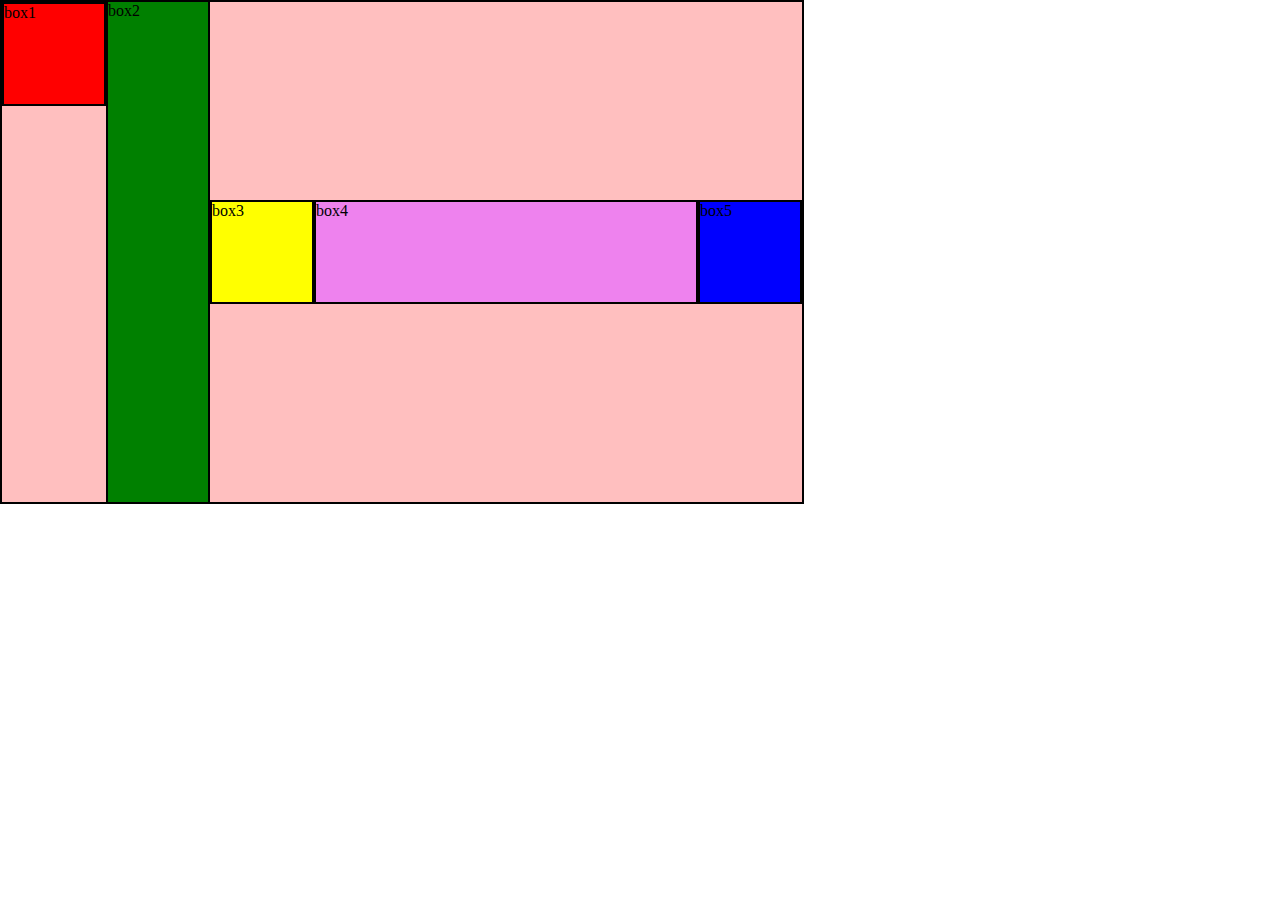
<file: hello/flexbox.html>
<!DOCTYPE html>
<html lang="en">
<head>
    <meta charset="UTF-8">
    <meta name="viewport" content="width=device-width, initial-scale=1.0">
    <title>Flex Box Practice</title>
    <link rel="stylesheet" href="flexbox.css">
</head>
<body>
    <div class="container">
        <div id="box1">box1</div>
        <div id="box2">box2</div>
        <div id="box3">box3</div>
        <div id="box4">box4</div>
        <div id="box5">box5</div>
    </div>
</body>
</html>
</file>
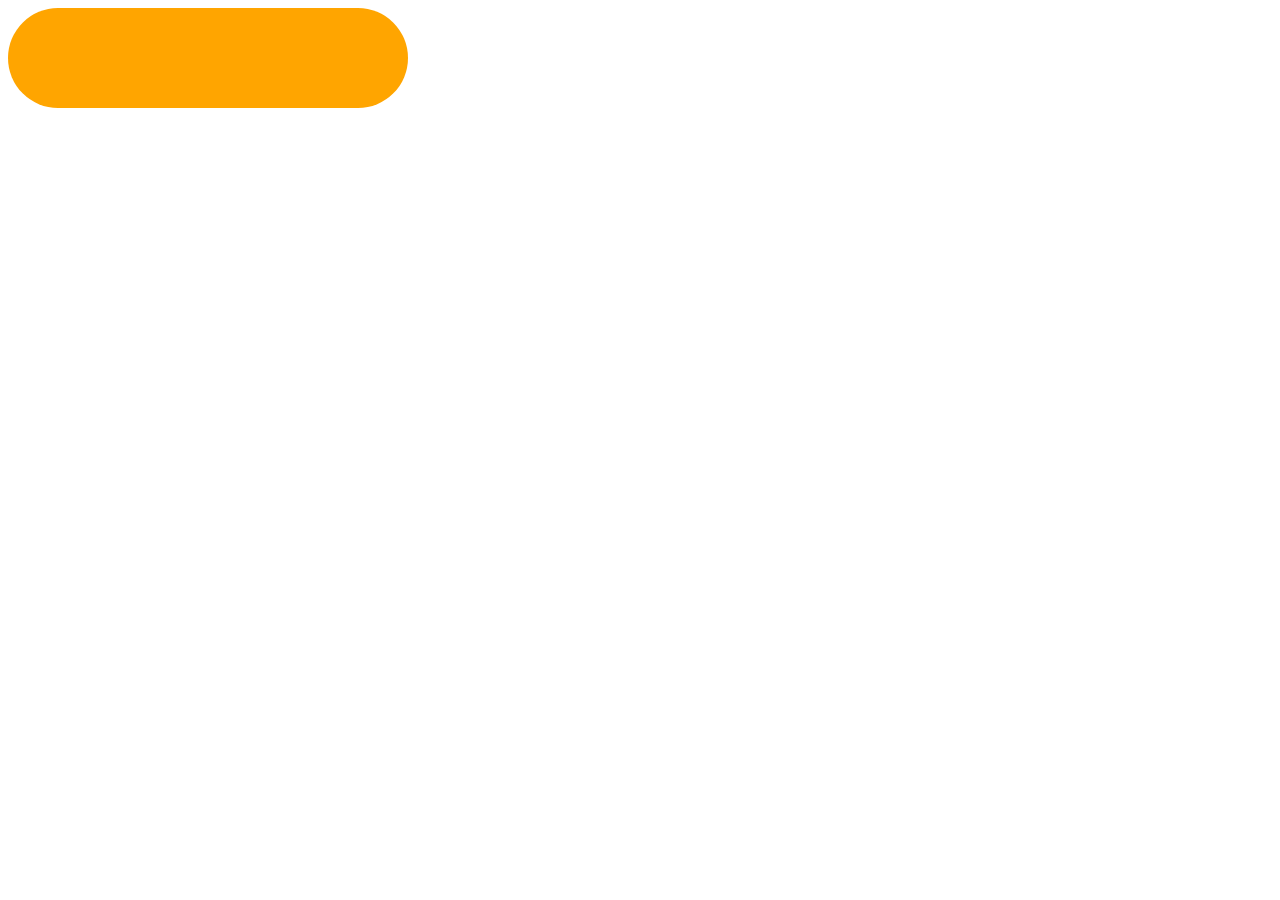
<file: hello/movement.html>
<!DOCTYPE html>
<html lang="en">
<head>
    <meta charset="UTF-8">
    <meta name="viewport" content="width=device-width, initial-scale=1.0">
    <title>Document</title>
    <link rel="stylesheet" href="movement.css">
</head>
<body>
    <div>
    </div>
</body>
</html>
</file>
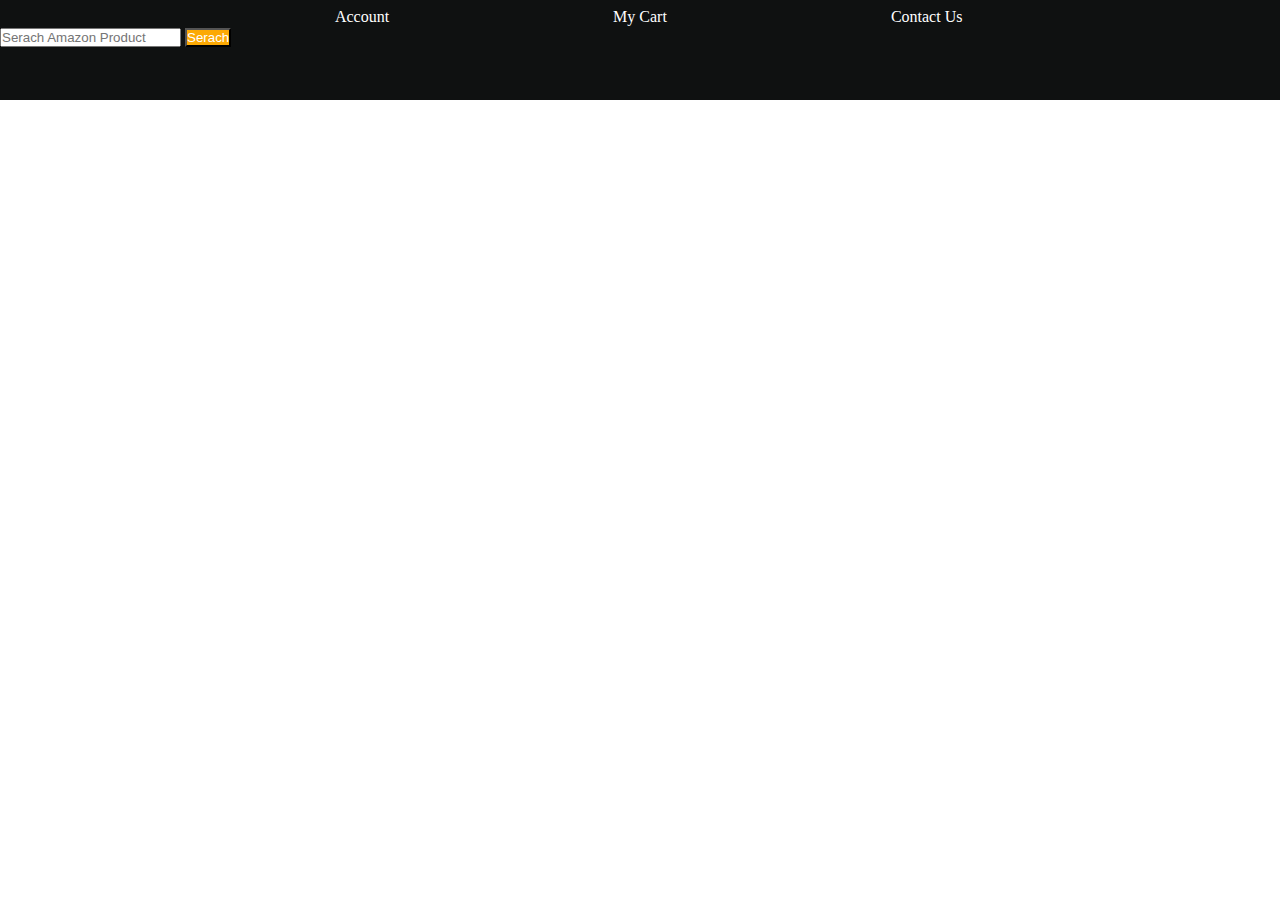
<file: hello/navbar.html>
<!DOCTYPE html>
<html lang="en">
<head>
    <meta charset="UTF-8">
    <meta name="viewport" content="width=device-width, initial-scale=1.0">
    <title>Amazon</title>
    <link rel="stylesheet" href="navbar.css">
</head>
<body>
     <div id="navbar">
        <a id="logo" href="https://www.amazon.in/?tag=msndeskabkin-21&ref=pd_sl_7qhce485bd_e&adgrpid=1322714095756137&hvadid=82669897710514&hvnetw=o&hvqmt=e&hvbmt=be&hvdev=c&hvlocint=&hvlocphy=156017&hvtargid=kwd-82670512756912:loc-90&hydadcr=14453_2334184">Amazon.In</a>
        <a>Account</a>
        <a>My Cart</a>
        <a>Contact Us</a>
        <input placeholder="Serach Amazon Product">
        <button >Serach</button>
     </div>
</body>
</html>
</file>
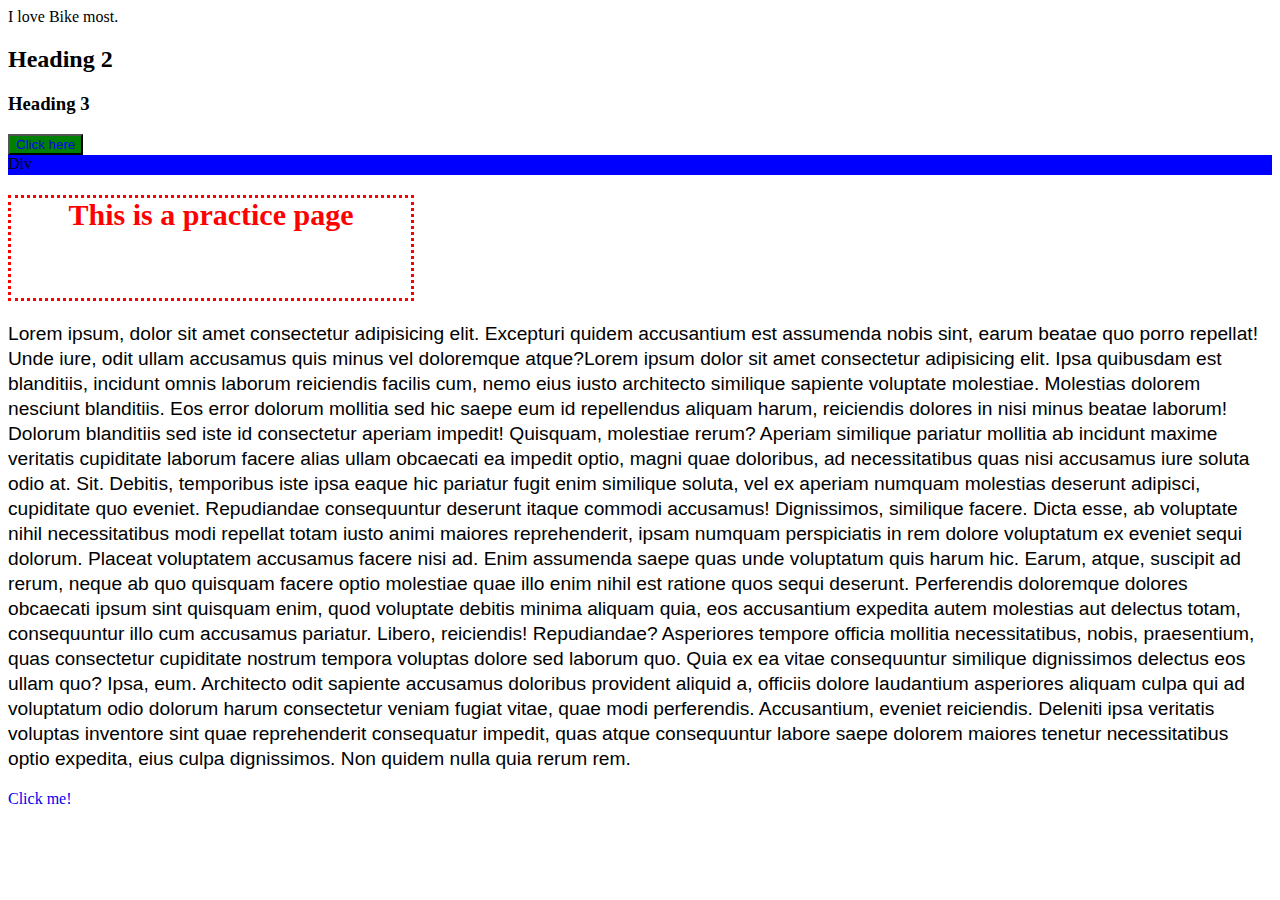
<file: hello/practice1.html>
<!DOCTYPE html>
<html lang="en">
<head>
    <meta charset="UTF-8">
    <meta name="viewport" content="width=device-width, initial-scale=1.0">
    <title>Practice Set 1</title>
    <link rel="stylesheet" href="StylePractice1.css">
    
</head>
<body>
    <div>
        I love Bike most.
    </div>
   
    <h2 class="Heading2">Heading 2</h2>
    <h3 class="Heading3">Heading 3</h3>
    <button><a href="https://www.google.com">Click here </a></button>
    <!--to get the div with id box, use simple shortcut "#box" the result is below -->
    <div id="box">Div</div>
    <h1 class="Heading1">This is a practice page </h1>
    <p>Lorem ipsum, dolor sit amet consectetur adipisicing elit. Excepturi quidem accusantium est assumenda nobis sint, earum beatae quo porro repellat! Unde iure, odit ullam accusamus quis minus vel doloremque atque?Lorem ipsum dolor sit amet consectetur adipisicing elit. Ipsa quibusdam est blanditiis, incidunt omnis laborum reiciendis facilis cum, nemo eius iusto architecto similique sapiente voluptate molestiae. Molestias dolorem nesciunt blanditiis.
    Eos error dolorum mollitia sed hic saepe eum id repellendus aliquam harum, reiciendis dolores in nisi minus beatae laborum! Dolorum blanditiis sed iste id consectetur aperiam impedit! Quisquam, molestiae rerum?
    Aperiam similique pariatur mollitia ab incidunt maxime veritatis cupiditate laborum facere alias ullam obcaecati ea impedit optio, magni quae doloribus, ad necessitatibus quas nisi accusamus iure soluta odio at. Sit.
    Debitis, temporibus iste ipsa eaque hic pariatur fugit enim similique soluta, vel ex aperiam numquam molestias deserunt adipisci, cupiditate quo eveniet. Repudiandae consequuntur deserunt itaque commodi accusamus! Dignissimos, similique facere.
    Dicta esse, ab voluptate nihil necessitatibus modi repellat totam iusto animi maiores reprehenderit, ipsam numquam perspiciatis in rem dolore voluptatum ex eveniet sequi dolorum. Placeat voluptatem accusamus facere nisi ad.
    Enim assumenda saepe quas unde voluptatum quis harum hic. Earum, atque, suscipit ad rerum, neque ab quo quisquam facere optio molestiae quae illo enim nihil est ratione quos sequi deserunt.
    Perferendis doloremque dolores obcaecati ipsum sint quisquam enim, quod voluptate debitis minima aliquam quia, eos accusantium expedita autem molestias aut delectus totam, consequuntur illo cum accusamus pariatur. Libero, reiciendis! Repudiandae?
    Asperiores tempore officia mollitia necessitatibus, nobis, praesentium, quas consectetur cupiditate nostrum tempora voluptas dolore sed laborum quo. Quia ex ea vitae consequuntur similique dignissimos delectus eos ullam quo? Ipsa, eum.
    Architecto odit sapiente accusamus doloribus provident aliquid a, officiis dolore laudantium asperiores aliquam culpa qui ad voluptatum odio dolorum harum consectetur veniam fugiat vitae, quae modi perferendis. Accusantium, eveniet reiciendis.
    Deleniti ipsa veritatis voluptas inventore sint quae reprehenderit consequatur impedit, quas atque consequuntur labore saepe dolorem maiores tenetur necessitatibus optio expedita, eius culpa dignissimos. Non quidem nulla quia rerum rem.</p>
<a href="https://www.google.com">Click me!</a>
</body>
</html>
</file>
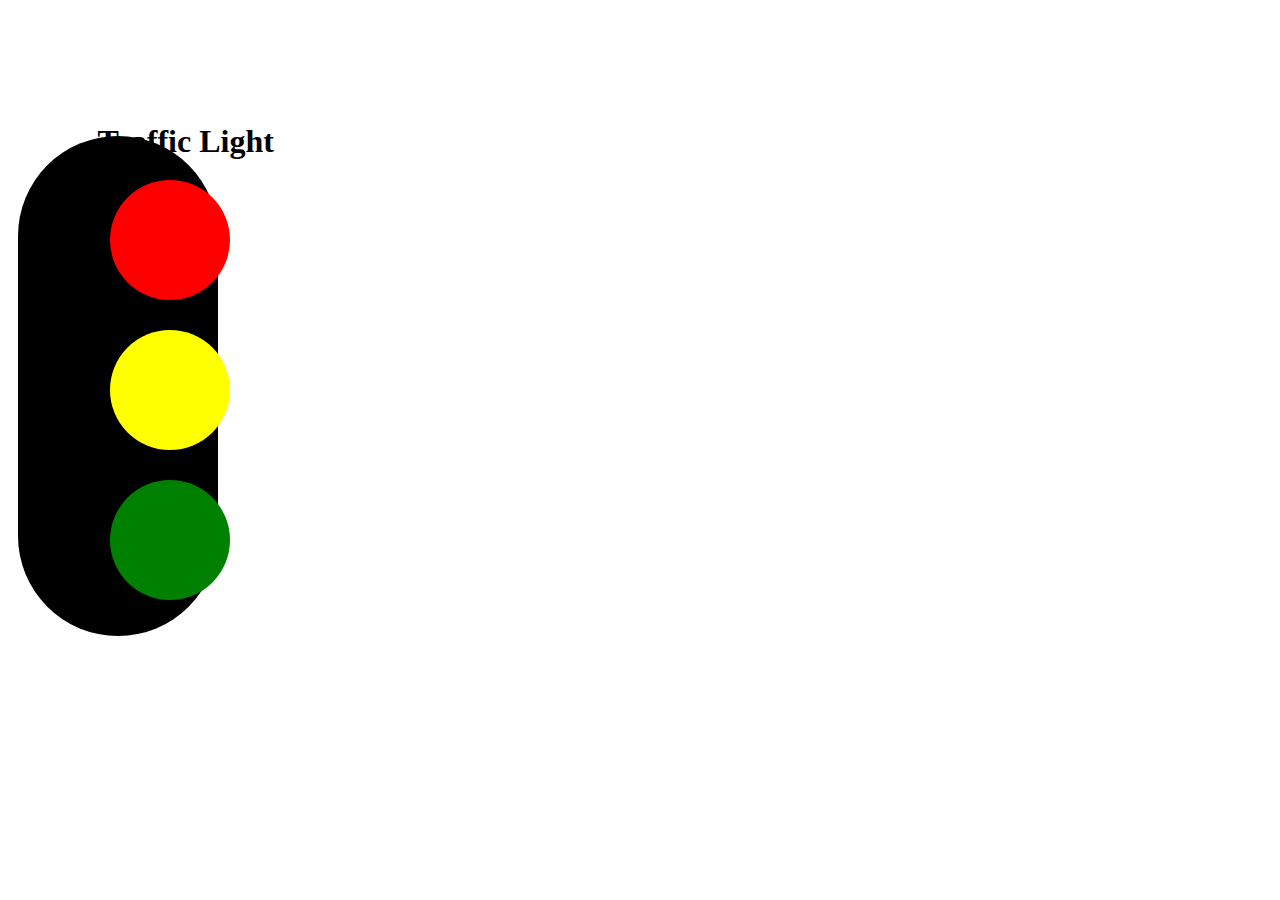
<file: hello/practice2.html>
<!DOCTYPE html>
<html lang="en">
<head>
    <meta charset="UTF-16">
    <meta name="viewport" content="width=device-width, initial-scale=1.0">
    <title>PracticePage2</title>
    <link rel="stylesheet" href="stylepractice2.css" >
</head>
<body>
    <h1>Traffic Light</h1>
    <br>
    <div class="react"></div>
    <div class="redcircle"></div>
    <div class="yellowcircle"></div>
    <div class="greencircle"></div>
</body>
</html>
</file>
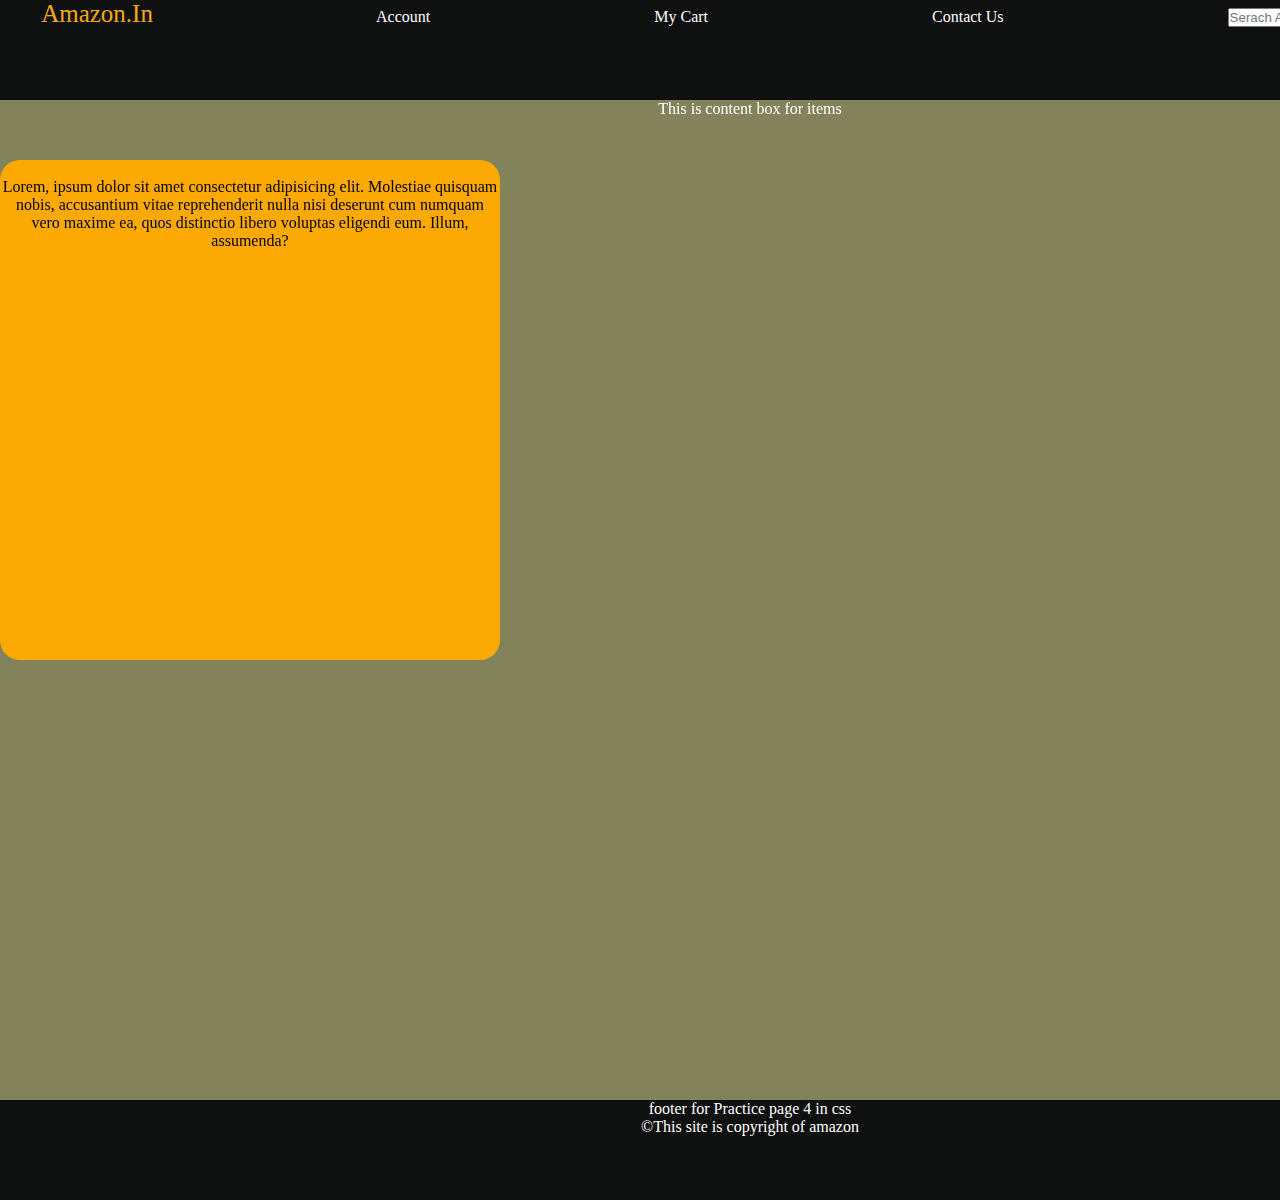
<file: hello/practice4.html>
<!DOCTYPE html>
<html lang="en">
<head>
    <meta charset="UTF-8">
    <meta name="viewport" content="width=device-width, initial-scale=1.0">
    <title>Practice  page 4</title>
    <link rel="stylesheet" href="Practice4.css"> 
</head>
<body>
    <header>
        <div id="navbar">
            <a id="logo" href="https://www.amazon.in/?tag=msndeskabkin-21&ref=pd_sl_7qhce485bd_e&adgrpid=1322714095756137&hvadid=82669897710514&hvnetw=o&hvqmt=e&hvbmt=be&hvdev=c&hvlocint=&hvlocphy=156017&hvtargid=kwd-82670512756912:loc-90&hydadcr=14453_2334184">Amazon.In</a>
            <a>Account</a>
            <a>My Cart</a>
            <a>Contact Us</a>
            <input placeholder="Serach Amazon Product">
            <button >Serach</button>
         </div>
    </header>
    <div id="content">This is content box for items</div>
    <div id="content1"><br>Lorem, ipsum dolor sit amet consectetur adipisicing elit. Molestiae quisquam nobis, accusantium vitae reprehenderit nulla nisi deserunt cum numquam vero maxime ea, quos distinctio libero voluptas eligendi eum. Illum, assumenda?</div>
    <div id="content2"></div>
    <footer>
        footer for Practice page 4 in css <br>
        &#169;This site is copyright of amazon
    </footer>
</body>
</html>
</file>
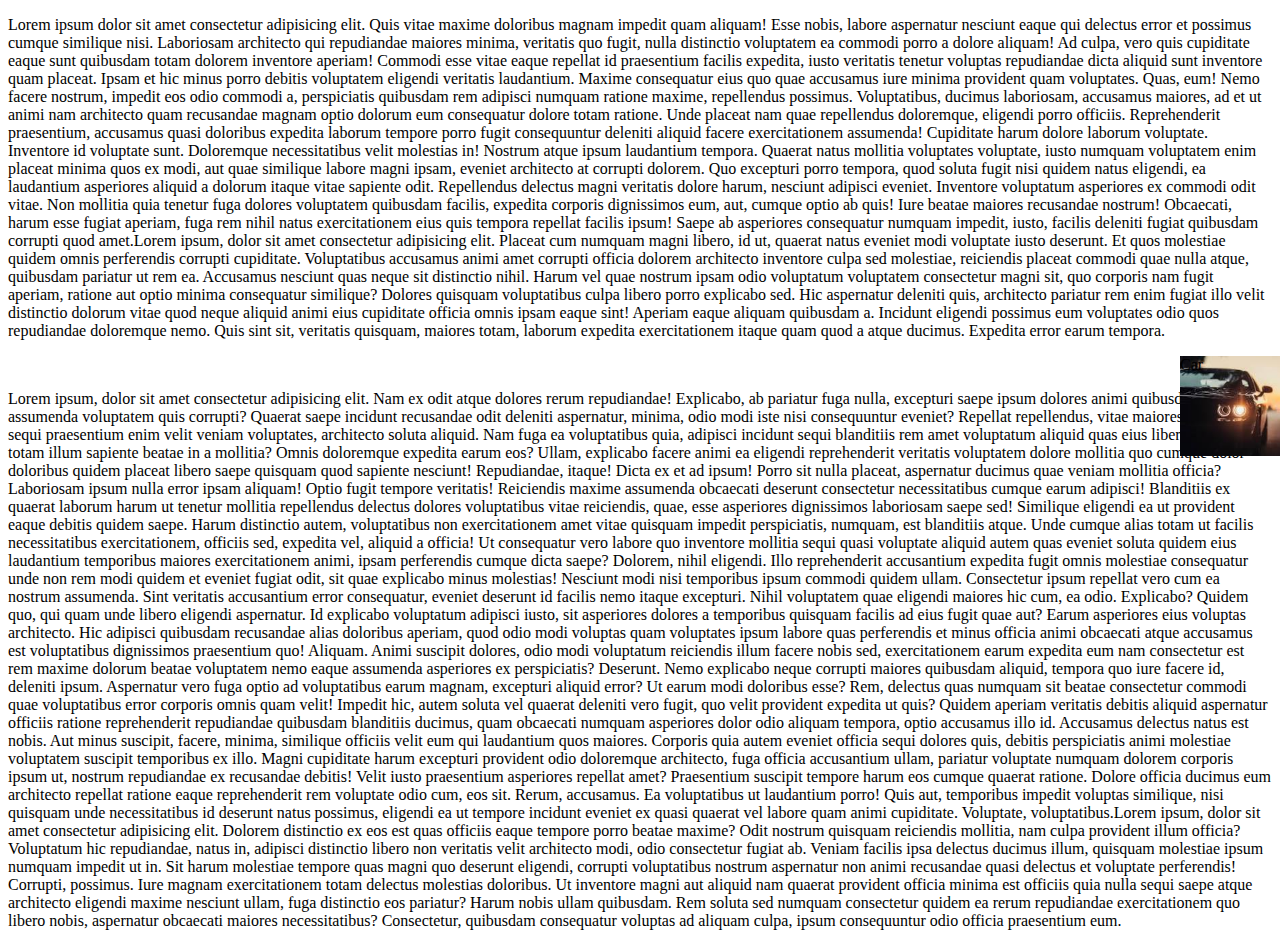
<file: hello/practice5.html>
<!DOCTYPE html>
<html lang="en">
<head>
    <meta charset="UTF-8">
    <meta name="viewport" content="width=device-width, initial-scale=1.0">
    <title>Document</title>
    <link rel="stylesheet" href="Practice5.css">
</head>
<body>
    <p>Lorem ipsum dolor sit amet consectetur adipisicing elit. Quis vitae maxime doloribus magnam impedit quam aliquam! Esse nobis, labore aspernatur nesciunt eaque qui delectus error et possimus cumque similique nisi.
    Laboriosam architecto qui repudiandae maiores minima, veritatis quo fugit, nulla distinctio voluptatem ea commodi porro a dolore aliquam! Ad culpa, vero quis cupiditate eaque sunt quibusdam totam dolorem inventore aperiam!
    Commodi esse vitae eaque repellat id praesentium facilis expedita, iusto veritatis tenetur voluptas repudiandae dicta aliquid sunt inventore quam placeat. Ipsam et hic minus porro debitis voluptatem eligendi veritatis laudantium.
    Maxime consequatur eius quo quae accusamus iure minima provident quam voluptates. Quas, eum! Nemo facere nostrum, impedit eos odio commodi a, perspiciatis quibusdam rem adipisci numquam ratione maxime, repellendus possimus.
    Voluptatibus, ducimus laboriosam, accusamus maiores, ad et ut animi nam architecto quam recusandae magnam optio dolorum eum consequatur dolore totam ratione. Unde placeat nam quae repellendus doloremque, eligendi porro officiis.
    Reprehenderit praesentium, accusamus quasi doloribus expedita laborum tempore porro fugit consequuntur deleniti aliquid facere exercitationem assumenda! Cupiditate harum dolore laborum voluptate. Inventore id voluptate sunt. Doloremque necessitatibus velit molestias in!
    Nostrum atque ipsum laudantium tempora. Quaerat natus mollitia voluptates voluptate, iusto numquam voluptatem enim placeat minima quos ex modi, aut quae similique labore magni ipsam, eveniet architecto at corrupti dolorem.
    Quo excepturi porro tempora, quod soluta fugit nisi quidem natus eligendi, ea laudantium asperiores aliquid a dolorum itaque vitae sapiente odit. Repellendus delectus magni veritatis dolore harum, nesciunt adipisci eveniet.
    Inventore voluptatum asperiores ex commodi odit vitae. Non mollitia quia tenetur fuga dolores voluptatem quibusdam facilis, expedita corporis dignissimos eum, aut, cumque optio ab quis! Iure beatae maiores recusandae nostrum!
    Obcaecati, harum esse fugiat aperiam, fuga rem nihil natus exercitationem eius quis tempora repellat facilis ipsum! Saepe ab asperiores consequatur numquam impedit, iusto, facilis deleniti fugiat quibusdam corrupti quod amet.Lorem ipsum, dolor sit amet consectetur adipisicing elit. Placeat cum numquam magni libero, id ut, quaerat natus eveniet modi voluptate iusto deserunt. Et quos molestiae quidem omnis perferendis corrupti cupiditate.
    Voluptatibus accusamus animi amet corrupti officia dolorem architecto inventore culpa sed molestiae, reiciendis placeat commodi quae nulla atque, quibusdam pariatur ut rem ea. Accusamus nesciunt quas neque sit distinctio nihil.
    Harum vel quae nostrum ipsam odio voluptatum voluptatem consectetur magni sit, quo corporis nam fugit aperiam, ratione aut optio minima consequatur similique? Dolores quisquam voluptatibus culpa libero porro explicabo sed.
    Hic aspernatur deleniti quis, architecto pariatur rem enim fugiat illo velit distinctio dolorum vitae quod neque aliquid animi eius cupiditate officia omnis ipsam eaque sint! Aperiam eaque aliquam quibusdam a.
    Incidunt eligendi possimus eum voluptates odio quos repudiandae doloremque nemo. Quis sint sit, veritatis quisquam, maiores totam, laborum expedita exercitationem itaque quam quod a atque ducimus. Expedita error earum tempora.</p>
    <div>Car</div>
    <br>
    <p>Lorem ipsum, dolor sit amet consectetur adipisicing elit. Nam ex odit atque dolores rerum repudiandae! Explicabo, ab pariatur fuga nulla, excepturi saepe ipsum dolores animi quibusdam assumenda voluptatem quis corrupti?
    Quaerat saepe incidunt recusandae odit deleniti aspernatur, minima, odio modi iste nisi consequuntur eveniet? Repellat repellendus, vitae maiores iste odio ab sequi praesentium enim velit veniam voluptates, architecto soluta aliquid.
    Nam fuga ea voluptatibus quia, adipisci incidunt sequi blanditiis rem amet voluptatum aliquid quas eius libero ipsum quam totam illum sapiente beatae in a mollitia? Omnis doloremque expedita earum eos?
    Ullam, explicabo facere animi ea eligendi reprehenderit veritatis voluptatem dolore mollitia quo cumque dolor doloribus quidem placeat libero saepe quisquam quod sapiente nesciunt! Repudiandae, itaque! Dicta ex et ad ipsum!
    Porro sit nulla placeat, aspernatur ducimus quae veniam mollitia officia? Laboriosam ipsum nulla error ipsam aliquam! Optio fugit tempore veritatis! Reiciendis maxime assumenda obcaecati deserunt consectetur necessitatibus cumque earum adipisci!
    Blanditiis ex quaerat laborum harum ut tenetur mollitia repellendus delectus dolores voluptatibus vitae reiciendis, quae, esse asperiores dignissimos laboriosam saepe sed! Similique eligendi ea ut provident eaque debitis quidem saepe.
    Harum distinctio autem, voluptatibus non exercitationem amet vitae quisquam impedit perspiciatis, numquam, est blanditiis atque. Unde cumque alias totam ut facilis necessitatibus exercitationem, officiis sed, expedita vel, aliquid a officia!
    Ut consequatur vero labore quo inventore mollitia sequi quasi voluptate aliquid autem quas eveniet soluta quidem eius laudantium temporibus maiores exercitationem animi, ipsam perferendis cumque dicta saepe? Dolorem, nihil eligendi.
    Illo reprehenderit accusantium expedita fugit omnis molestiae consequatur unde non rem modi quidem et eveniet fugiat odit, sit quae explicabo minus molestias! Nesciunt modi nisi temporibus ipsum commodi quidem ullam.
    Consectetur ipsum repellat vero cum ea nostrum assumenda. Sint veritatis accusantium error consequatur, eveniet deserunt id facilis nemo itaque excepturi. Nihil voluptatem quae eligendi maiores hic cum, ea odio. Explicabo?
    Quidem quo, qui quam unde libero eligendi aspernatur. Id explicabo voluptatum adipisci iusto, sit asperiores dolores a temporibus quisquam facilis ad eius fugit quae aut? Earum asperiores eius voluptas architecto.
    Hic adipisci quibusdam recusandae alias doloribus aperiam, quod odio modi voluptas quam voluptates ipsum labore quas perferendis et minus officia animi obcaecati atque accusamus est voluptatibus dignissimos praesentium quo! Aliquam.
    Animi suscipit dolores, odio modi voluptatum reiciendis illum facere nobis sed, exercitationem earum expedita eum nam consectetur est rem maxime dolorum beatae voluptatem nemo eaque assumenda asperiores ex perspiciatis? Deserunt.
    Nemo explicabo neque corrupti maiores quibusdam aliquid, tempora quo iure facere id, deleniti ipsum. Aspernatur vero fuga optio ad voluptatibus earum magnam, excepturi aliquid error? Ut earum modi doloribus esse?
    Rem, delectus quas numquam sit beatae consectetur commodi quae voluptatibus error corporis omnis quam velit! Impedit hic, autem soluta vel quaerat deleniti vero fugit, quo velit provident expedita ut quis?
    Quidem aperiam veritatis debitis aliquid aspernatur officiis ratione reprehenderit repudiandae quibusdam blanditiis ducimus, quam obcaecati numquam asperiores dolor odio aliquam tempora, optio accusamus illo id. Accusamus delectus natus est nobis.
    Aut minus suscipit, facere, minima, similique officiis velit eum qui laudantium quos maiores. Corporis quia autem eveniet officia sequi dolores quis, debitis perspiciatis animi molestiae voluptatem suscipit temporibus ex illo.
    Magni cupiditate harum excepturi provident odio doloremque architecto, fuga officia accusantium ullam, pariatur voluptate numquam dolorem corporis ipsum ut, nostrum repudiandae ex recusandae debitis! Velit iusto praesentium asperiores repellat amet?
    Praesentium suscipit tempore harum eos cumque quaerat ratione. Dolore officia ducimus eum architecto repellat ratione eaque reprehenderit rem voluptate odio cum, eos sit. Rerum, accusamus. Ea voluptatibus ut laudantium porro!
    Quis aut, temporibus impedit voluptas similique, nisi quisquam unde necessitatibus id deserunt natus possimus, eligendi ea ut tempore incidunt eveniet ex quasi quaerat vel labore quam animi cupiditate. Voluptate, voluptatibus.Lorem ipsum, dolor sit amet consectetur adipisicing elit. Dolorem distinctio ex eos est quas officiis eaque tempore porro beatae maxime? Odit nostrum quisquam reiciendis mollitia, nam culpa provident illum officia?
    Voluptatum hic repudiandae, natus in, adipisci distinctio libero non veritatis velit architecto modi, odio consectetur fugiat ab. Veniam facilis ipsa delectus ducimus illum, quisquam molestiae ipsum numquam impedit ut in.
    Sit harum molestiae tempore quas magni quo deserunt eligendi, corrupti voluptatibus nostrum aspernatur non animi recusandae quasi delectus et voluptate perferendis! Corrupti, possimus. Iure magnam exercitationem totam delectus molestias doloribus.
    Ut inventore magni aut aliquid nam quaerat provident officia minima est officiis quia nulla sequi saepe atque architecto eligendi maxime nesciunt ullam, fuga distinctio eos pariatur? Harum nobis ullam quibusdam.
    Rem soluta sed numquam consectetur quidem ea rerum repudiandae exercitationem quo libero nobis, aspernatur obcaecati maiores necessitatibus? Consectetur, quibusdam consequatur voluptas ad aliquam culpa, ipsum consequuntur odio officia praesentium eum.</p>
</body>
</html>
</file>
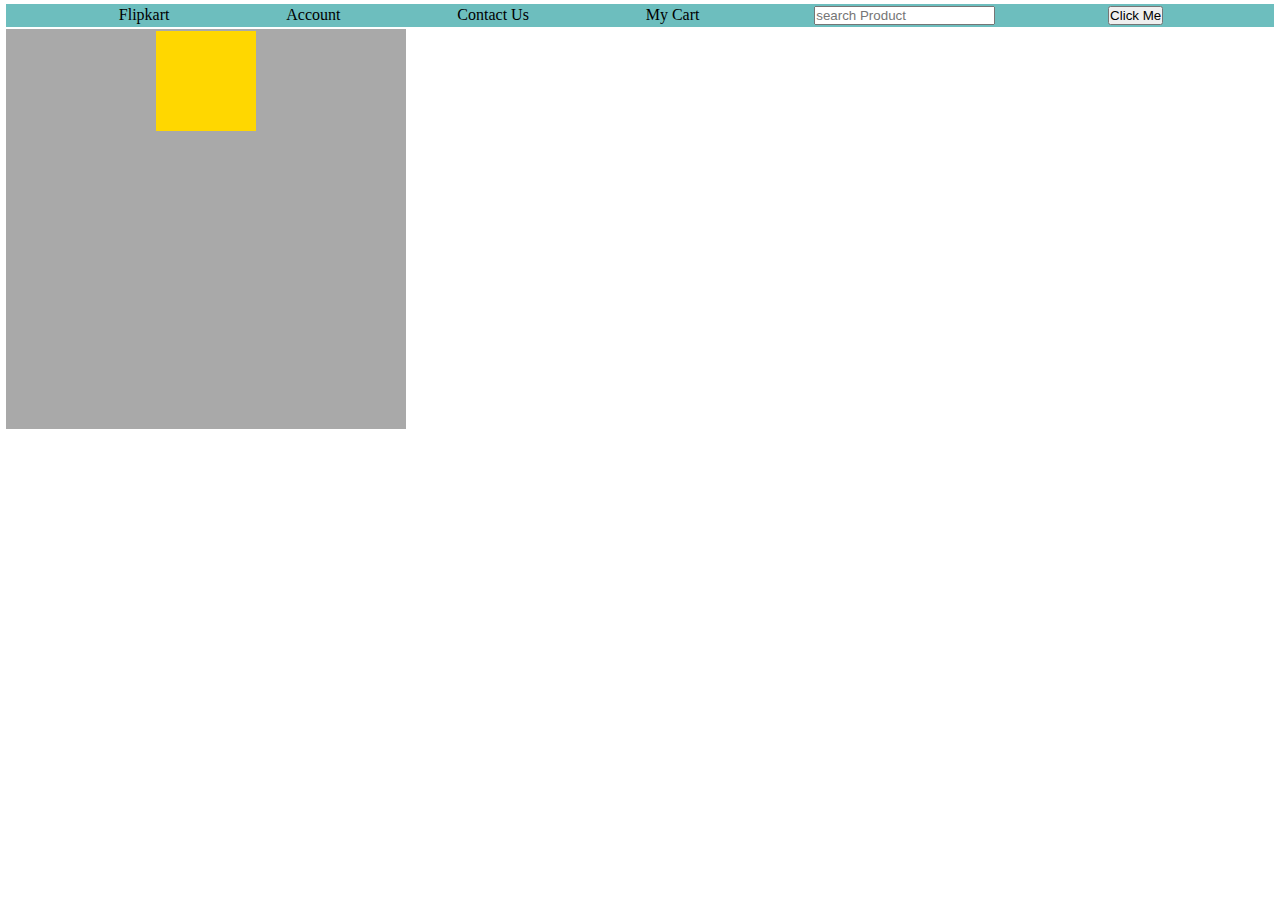
<file: hello/Practice6.html>
<!DOCTYPE html>
<html lang="en">
<head>
    <meta charset="UTF-8">
    <meta name="viewport" content="width=device-width, initial-scale=1.0">
    <title>Practice page 6</title>
    <link rel="stylesheet" href="practice6.css">
</head>
<body>
    <ul class="header">       
        <li><a>Flipkart</a></li>
        <li><a>Account</a></li>
        <li><a>Contact Us</a></li>
        <li><a>My Cart</a></li>
        <input placeholder="search Product">
        <button>Click Me </button>        
    </ul>
    <div class="outer">
        <div class="inner">
            
        </div>
    </div>
</body>
</html>
</file>
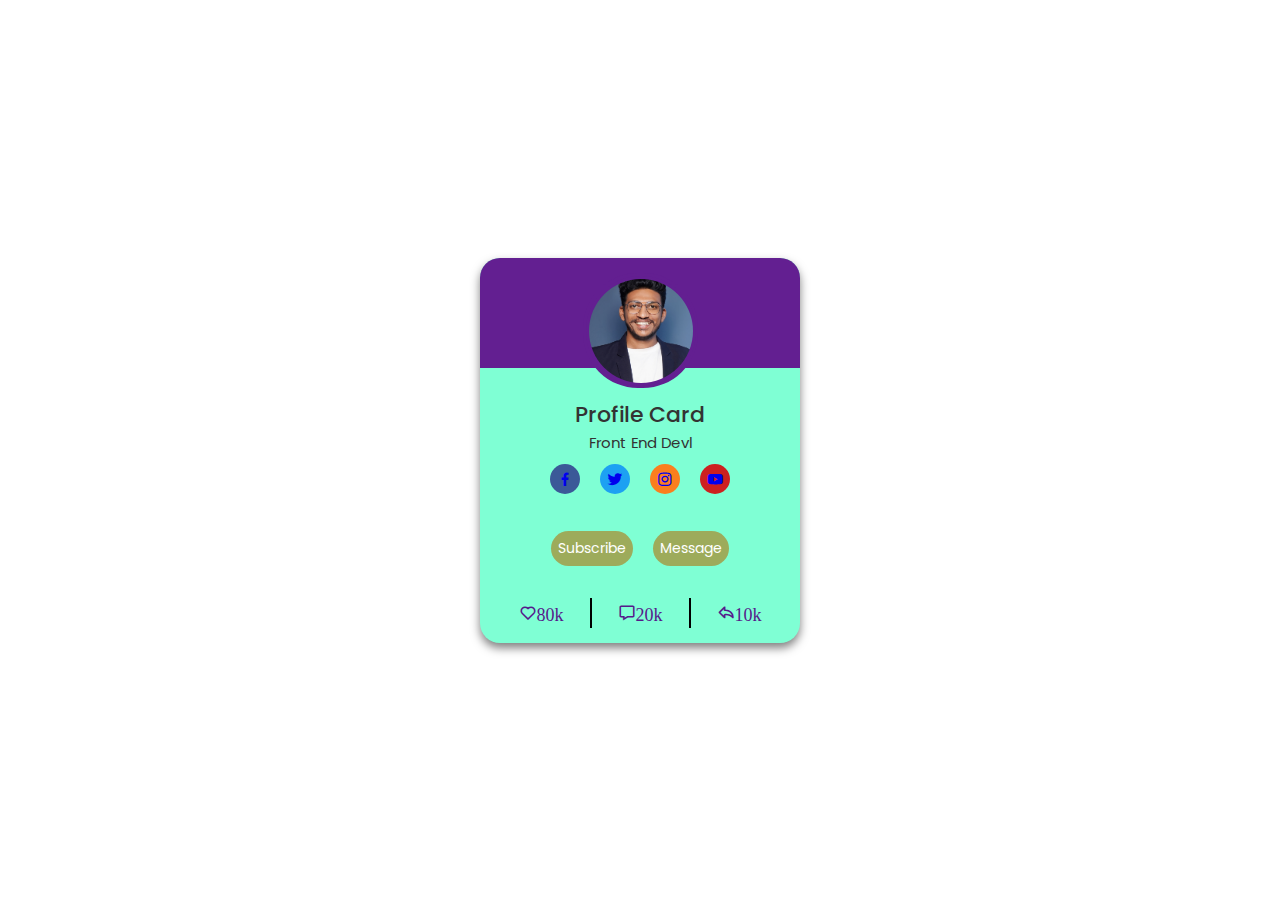
<file: hello/ProfileCard1.html>
<!DOCTYPE html>
<html lang="en">
<head>
    <meta charset="UTF-8">
    <meta name="viewport" content="width=device-width, initial-scale=1.0">
    <title>ProfileCard</title>
    <link rel="stylesheet" href="ProfileCard1.css">
    <!--boxicon css-->

    <link href='https://unpkg.com/boxicons@2.1.4/css/boxicons.min.css' rel='stylesheet'>
</head>
<body>
    <div class="card">
        <div class="image">
            <img src="IMG_20220712_130132.jpg" alt="" class="profile-img">
        </div>
        <div class="text-data">
            <span class="name">Profile Card</span>
            <span class="job">Front End Devl</span>
        </div>
        <div class="media-button">
            <a href="#" style="background-color: #3b5998; " class="link">
                <i class='bx bxl-facebook'></i>
            </a>
            <a href="#" style="background-color: #1DA1F2; " class="link">
                <i class='bx bxl-twitter' ></i>
            </a>
            <a href="#" style="background-color:#fa7e1e;" class="link">
                <i class='bx bxl-instagram' ></i>
            </a>
            <a href="#" style="background-color: #CD201F;" class="link">
                <i class='bx bxl-youtube' ></i>
            </a>
        </div>
        <div class="button">
            <button class="button">Subscribe</button>
            <button class="button">Message</button>
        </div>
        <div class="analystic">
            <div class="data">
                <a href="" class="like">
                    <i class='bx bx-heart'>80k</i>
                </a>
            </div>
            <div class="data">
                <a href="" class="Message">
                    <i class='bx bx-message' >20k</i>
                </a>
            </div>
            <div class="data">
                <a href="" class="share">
                    <i class='bx bx-share'>10k</i>
                </a>
            </div>
        </div>
    </div>
</body>
</html>
</file>
<file: hello/style.css>
/*h1{
    color:black;
}
p{
    color:black;
}
body{
    background-color:#5cf0ff;
}
button{
    color: white;
    background-color: green;
}*/

/*universal color:- use astrick sign and curly braces */
*{
    color:orange;
    background-color:orangered;
}

/*id used to give a unique name for the heading or line to change the properties of that line.*/
/* # is most important to locate the id */

.MyClass{
    color:black ;
}

#button{
    color: white;
    background:green;
}
display{
    block-size: auto;
}
</file>
<file: hello/animation.css>
*{
    margin: 0%;
    padding: 0px 0px 0px 0px  ;
}

body{
    background-image: url("massimiliano-morosinotto-t-1Uf29mISY-unsplash.jpg");
    background-size: auto;
    
}
.gallary{
    width: 30px;
    height: 500px;
    display: inline;
    gap: 5px;
}

.gallary img{
    width: 20px;
    height: 500px;
    object-fit: cover;
    border-radius: 5%;
    border: 2px solid black; 
    transition: all ease 0.3s;
    cursor: pointer;  
}

.gallary img:hover{
    width: 500px;
}
</file>
<file: hello/box.css>
div {
    width: 100px;
    height: 100px;
    margin: 25px;
    padding: 25px;
}
#box1 {
    background-color: rgba(150, 0, 255, 0.80);
}
</file>
<file: hello/em.css>
div{
    height: 100px;
    width: 100px;
    background-color: aqua;
    border: 2px solid black;
    display: inline-block;
}
#box1{
     position: static;
    /*you can not change the position of the content with static position*/
}
#box2{
    position: relative;
    top: 20px;
}
#box3{
    position: absolute;
    left: 100px;
    top: 300px
}
#box4{
    position:sticky ;
    top: 100px;
}
</file>
<file: hello/flexbox.css>
*{
        margin: 0px;
        padding: 0px;
}
div{
        height: 100px;
        width: 100px;
        background-color: red;
        display: inline-block; 
        border: 2px solid black;
        
}
.container{
        height: 500px;
        width: 800px;
        background-color: rgba(255 , 0, 0 , 0.25);
        border: 2px solid black;
        display: flex;
        flex-direction: row;
        justify-content: space-evenly;
        align-items: center;
        align-content: center;
}
#box1{        
        background-color: red;  
        align-self: flex-start;     
}
#box2{
        
        background-color: green;
        height: 500px;
        width: 100px;
}
#box3{
       
        background-color: yellow; 
}
#box4{
        
        background-color: violet; 
        height: 100px;
        width: 100px;
        flex-grow: 2;
}
#box5{
        
        background-color: blue; 
}
</file>
<file: hello/movement.css>
div{
    position: absolute;
    height: 100px;
    width: 400px;
    background-color:orange;
    border-radius: 50px;
    animation-name: colorAnimation;
    animation-duration: 1s;
   /* animation-timing-function: ease-in;*/
    animation-iteration-count: infinite;
    animation-delay: 0s;
    
}

@keyframes colorAnimation{
    from{color: orange; }
    to{color: red;}
}
/*#name{
    margin: 20px 20px;
}
#box2{
    display: flex;
    position: absolute;
    height: 100px;
    width: 150px;
    background-color: orange;
    border-radius: 30px 0px 0px 30px;
    margin: -61px 250px;
    
}
div #box2:hover{
    transform: translatex(-250px);
    border-radius: 0px 30px 30px 0px;
}
div #name:hover{
    transform: translatex(100px);
}*/
</file>
<file: hello/navbar.css>
*{
    padding: 0%;
    margin: 0%;
    color: white;
    
}

#navbar{
    height: 100px;
    background-color: #0f1111;
}

button{
    background-color:#fca903;
}

#logo{
    color:#fca903;
    font-size: 25px;
    text-decoration: none;
    visibility:hidden;
}

a{
    margin-right: 220px;
}
</file>
<file: hello/StylePractice1.css>
/* There is mdn website for study and doc material */

#box{
    height: 20px;
    background-color:blue ;
}
.Heading1{
    color: red;
    text-decoration:dotted;
}
button{
    background-color: green;
}
h1{
    
    height: 100px;
    width: 400px;
    text-align:center;
    font-size: 30px;
    border: solid;
    border-style: dotted;
    
}
p{
    text-align:start;
    font-size:larger;
    /* There is one more method we are using for the font-size in pixel form like 16px,20px,10px */
    font-family: Verdana, Geneva, Tahoma, sans-serif;  
      /* There are five types of font family (serif, san-serif,cursive,fantacy,monospace */
      /* New roman family is a sub font of serif, Arial is sub font of san-serif */
    line-height: 25px;
    text-transform: none;
}    
a{
    text-decoration: none;
}
</file>
<file: hello/stylepractice2.css>
h1{
    position: absolute;
    margin-top: 9%;
    margin-left: 7%;
    text-decoration:solid;
    text-decoration-style:solid ;

}
.react{
    position: relative;
    height: 500px;
    width: 200px;
    text-align:center;
    background-color: black;
    margin-left: 10px;
    margin-right: 10px;
    top: 110px;
    border-radius: 100px;
    
}
.redcircle{
    position: absolute;
    height: 120px;
    width: 120px;
    margin-left: 8%;
    margin-right: 50px;
    top: 180px;
    background-color: red;
    border-radius: 50%;
    
}
.yellowcircle{
    position: absolute;
    height: 120px;
    width: 120px;
    margin-left: 8%;
    margin-right: 50px;
    top: 330px;
    background-color: yellow;
    border-radius: 50%;
    animation-duration: 100ms;
}
.greencircle{
    position: absolute;
    height: 120px;
    width: 120px;
    margin-left: 8%;
    margin-right: 50px;
    top: 480px;
    background-color: green;
    border-radius: 50%;
}
</file>
<file: hello/Practice4.css>
*{
    padding: 0%;
    margin: 0%;
    
}

div{
    text-align: center;

}

#navbar{
    height: 100px;
    width: 1500px;
    background-color: #0f1111;
    position: fixed;
    top: 0;
}

button{
    background-color:#fca903;
}

#logo{
    color:#fca903;
    font-size: 25px;
    text-decoration: none;
    margin-top: 20px;
}

a{
    margin-right: 220px;
    color: white;
    margin-top: 200px;
}

#content{
    position: absolute;
    height: 1000px;
    width: 1500px;    
    background-color: rgba( 100, 100, 50, 0.80);
    color: white;
    text-align: center;
    top: 100px;
    
}
#content1{
    position: absolute;
    height: 500px;
    width: 500px;
    background-color: #fca903;
    top: 150px;
    text-align: center;
    margin-top: 10px;
    border-radius: 20px;
}

footer{
    position: relative;
    background-color: #0f1111;
    width: 1500px;
    height: 100px;
    text-align: center;
    color: white;
    top: 1100px;
    
}
</file>
<file: hello/Practice5.css>
div{
    height: 100px;
    width: 100px;
    background-image: url("images1.jpeg");
    background-size: cover;
    position: fixed;
    right: 0px;
}
</file>
<file: hello/practice6.css>
*{
    margin: 2px;
    padding: 0px;
}
.header{
    background-color: rgb(109, 190, 190);
  /*  height: 180px;
    width: 1450px;*/
    display: flex;
    justify-content: space-evenly;
}    
a{
    color: black;
}
li{
    list-style-type: none;
    display: inline-block;
}
.outer{
    height: 400px;
    width: 400px;
    background-color: darkgray;
    display: flex;
    justify-content: center;
    align-items: center;
}
.inner{
    height: 100px;
    width: 100px;
    background-color: gold;
    align-self:flex-start;
}
</file>
<file: hello/ProfileCard1.css>
@import url('https://fonts.googleapis.com/css2?family=Poppins:wght@300;400;500;600&display=swap');
*{
    margin: 0;
    padding: 0;
    box-sizing: border-box;
    font-family: 'Poppins', sans-serif;
}
body{
    
    height: 100vh;
    display: flex;
    align-items: center;
    justify-content: center;

}
.card{
    display: flex;
    align-items: center;
    flex-direction: column;
    max-width: 320px;
    width: 100%;
    background-color: aquamarine;
    border-radius: 20px;
    padding: 15px;
    box-shadow: 0 5px 10px rgba(0, 0, 0, 0.5);
    position: relative;
}
.card::before{
    content: '';
    position:absolute;
    height: 110px;
    width: 320px;
    background-color: #631f91;
    top: 0;
    left: 0;
    border-radius: 20px 20px 0px 0px;

}
.image{
    position: relative;
    height: 115px;
    width: 115px;
    border-radius: 55px;
    background-color:#631f91;
    padding: 3px;
    margin-bottom: 10px;
}   

.image .profile-img{
    height: 110px;
    width: 110px;
    object-fit: cover;
    border-radius: 55px;
    border: 3px solid #631f91;
}
.card .text-data{
    display: flex;
    align-items: center;
    flex-direction: column;
    color: #333;
}
.text-data .name{
    font-size: 22px;
    font-weight:500;
}
.text-data .job{
    font-size: 15px;
    font-weight:400;
}
.card .media-button{
    display: flex;
    align-items: center;
    margin-top: 10px;
}    
.media-button .link{
    display: flex;
    height: 30px;
    width: 30px;
    font-size: 18px;
    border-radius: 50px;
    align-items: center;
    justify-content: center;
    text-decoration: none;
    margin: 0 10px;
    background-color: rgb(65, 114, 156);

}
.card .button{
    display: flex;
    align-items: center;
    margin-top: 30px;
    padding: 7px;    
    
}
.button .button{
    color: white;
    font-size: 14px;
    font-weight: 400;
    display: flex;    
    border-radius: 24px;
    margin: 0 10px;
    padding: 15 30px;
    background-color: rgba(172, 126, 27, 0.655);
    border:none;
    transition: all 0.3s ease-in;
    cursor: pointer;

}
.button .button:hover{
    background-color: rgba(242, 10, 10, 0.536);
}
.card .analystic{
    display: flex;
    align-items: center;
    margin-top: 25px;
}
.analystic .data{
    display: flex;
    align-items: center;
    padding: 0 20px;
    color: black;
    border-right: 2px solid black;

}
.data i{
    font-size: 18px;
    margin: 6px;
}
.data:last-child{
    border-right: none;
}
</file>
